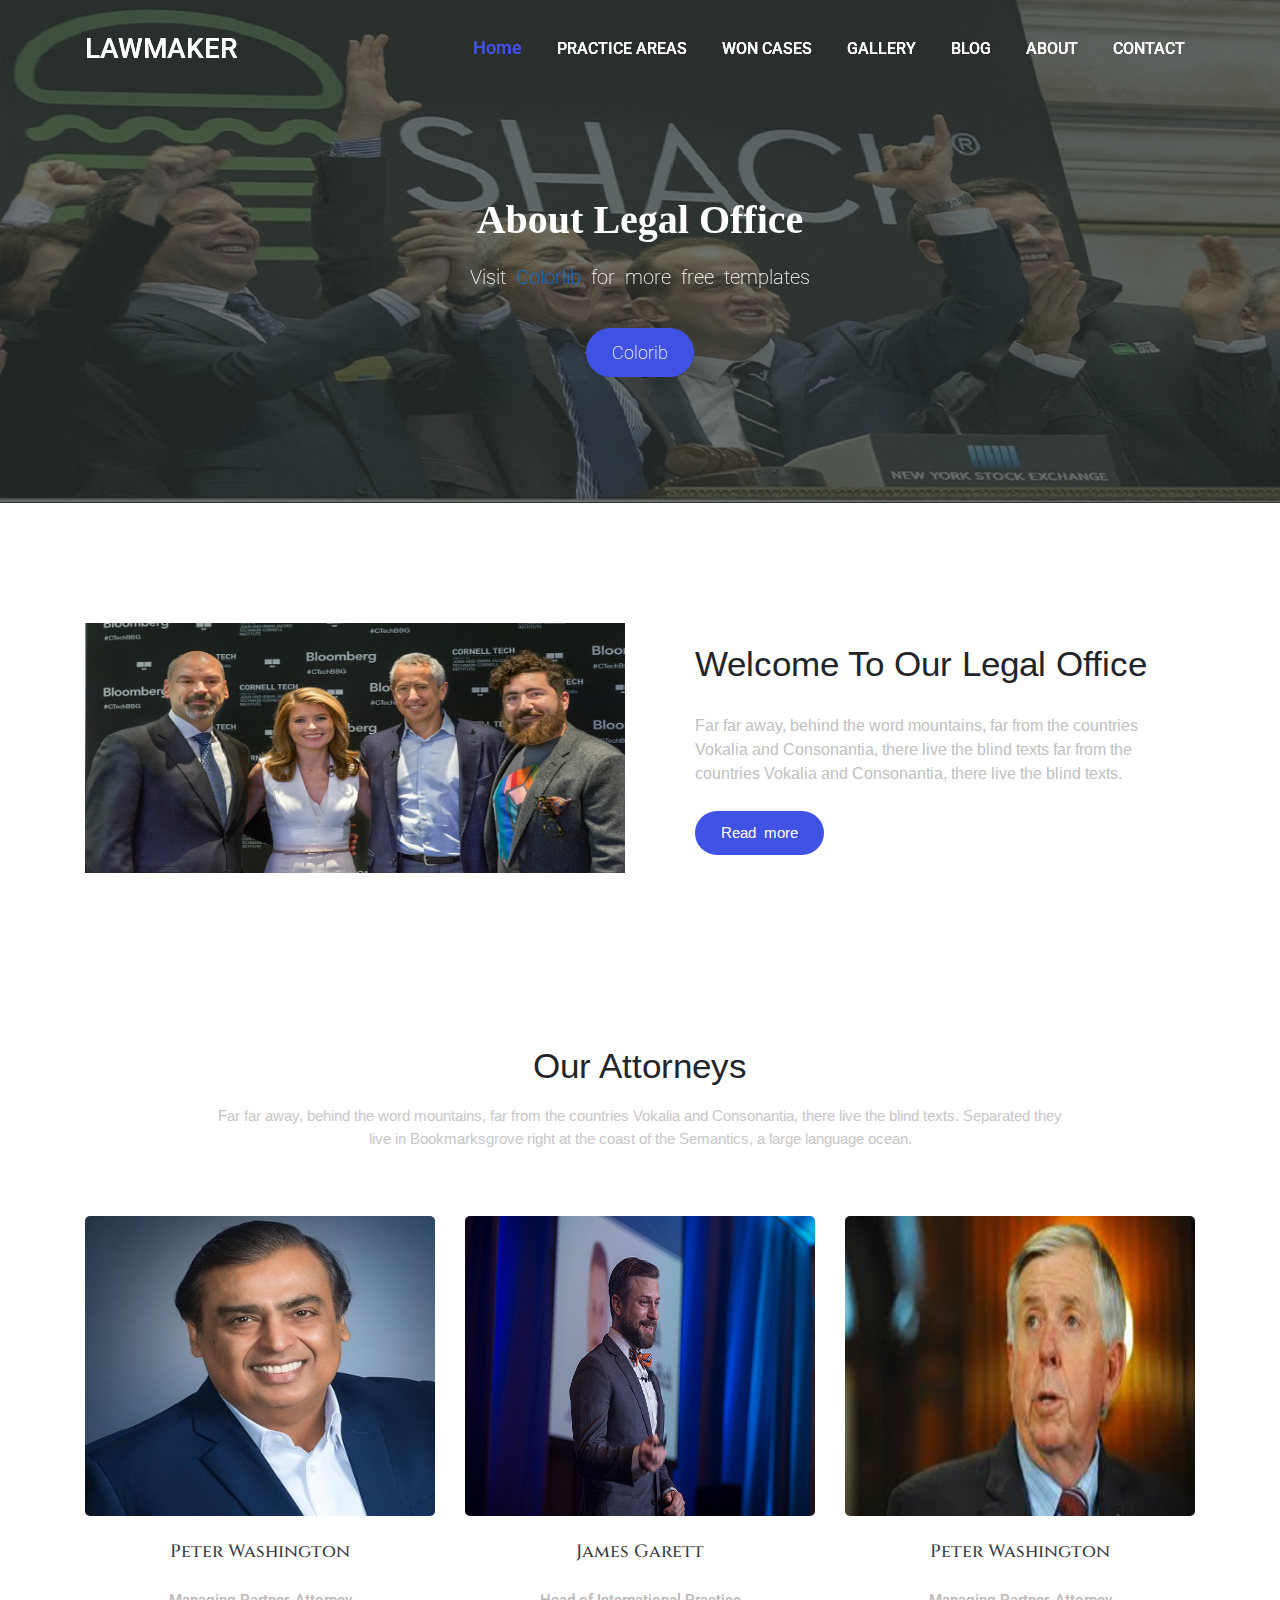
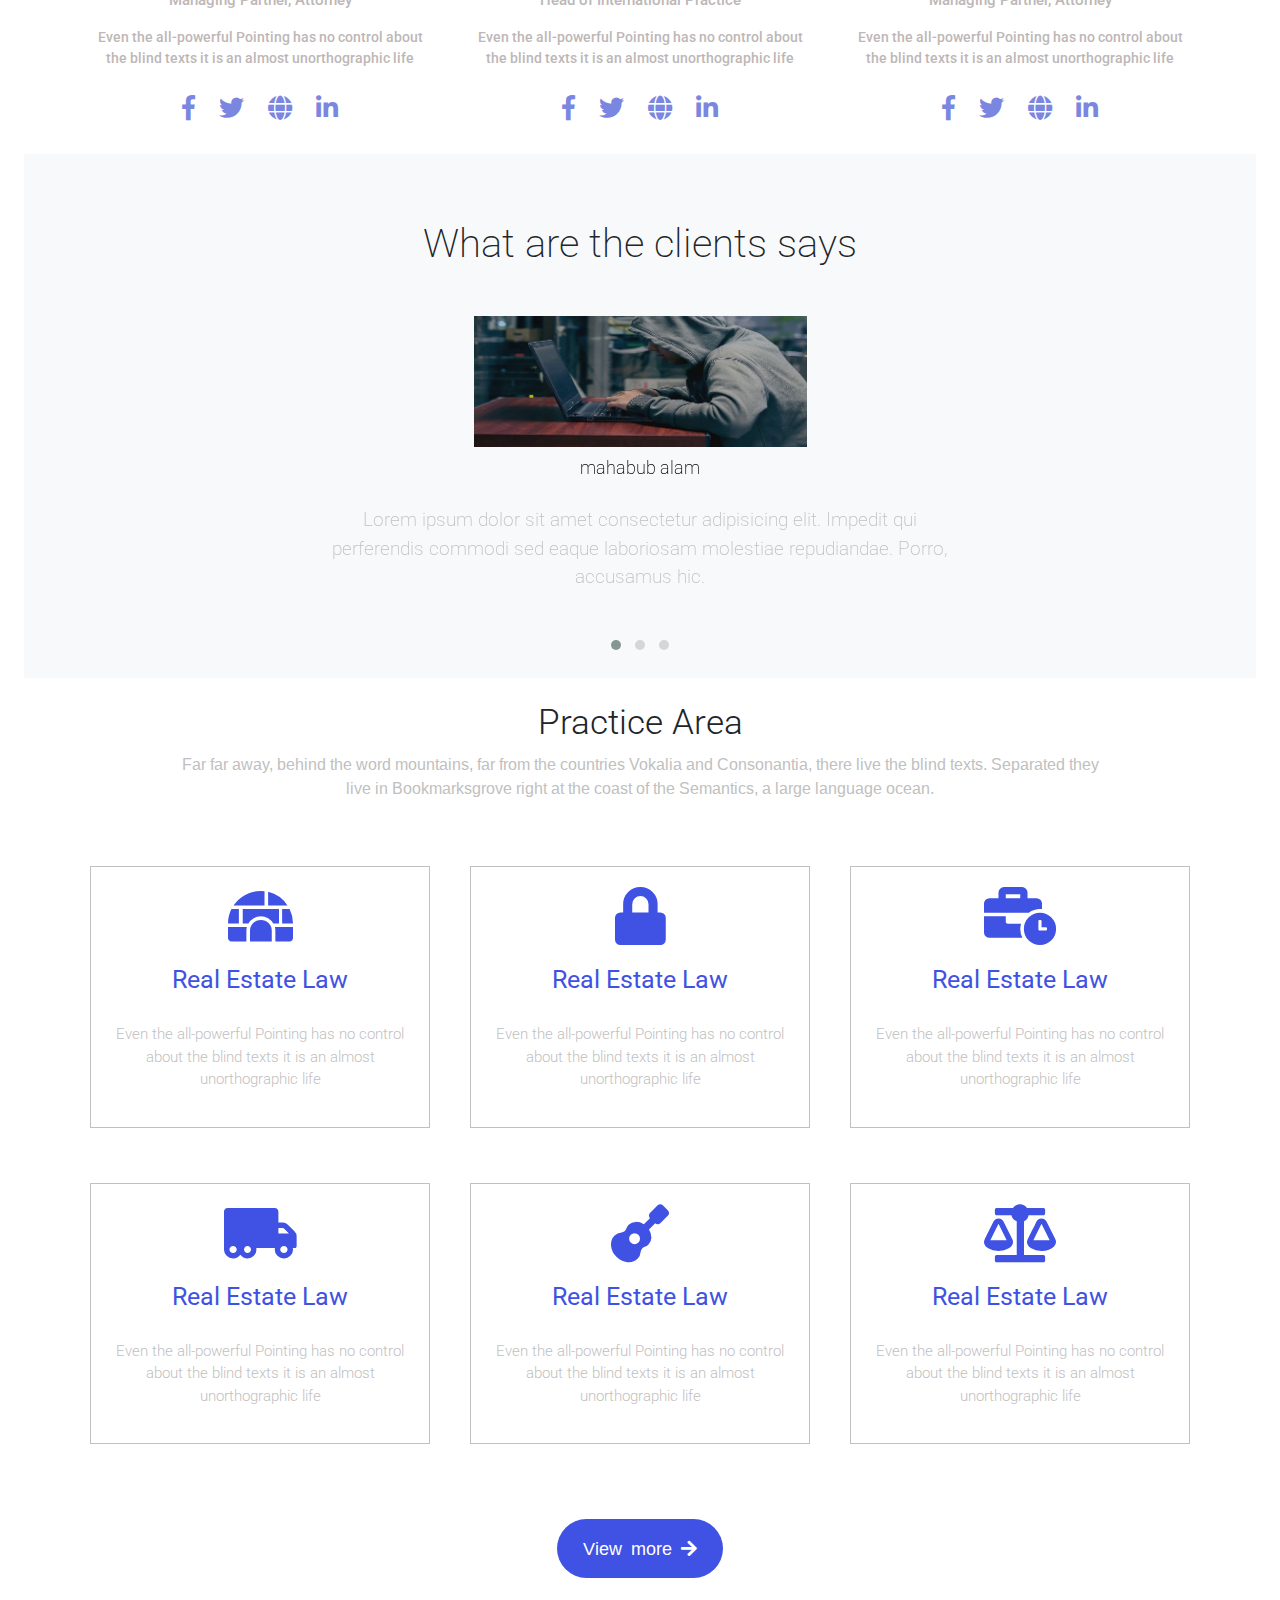
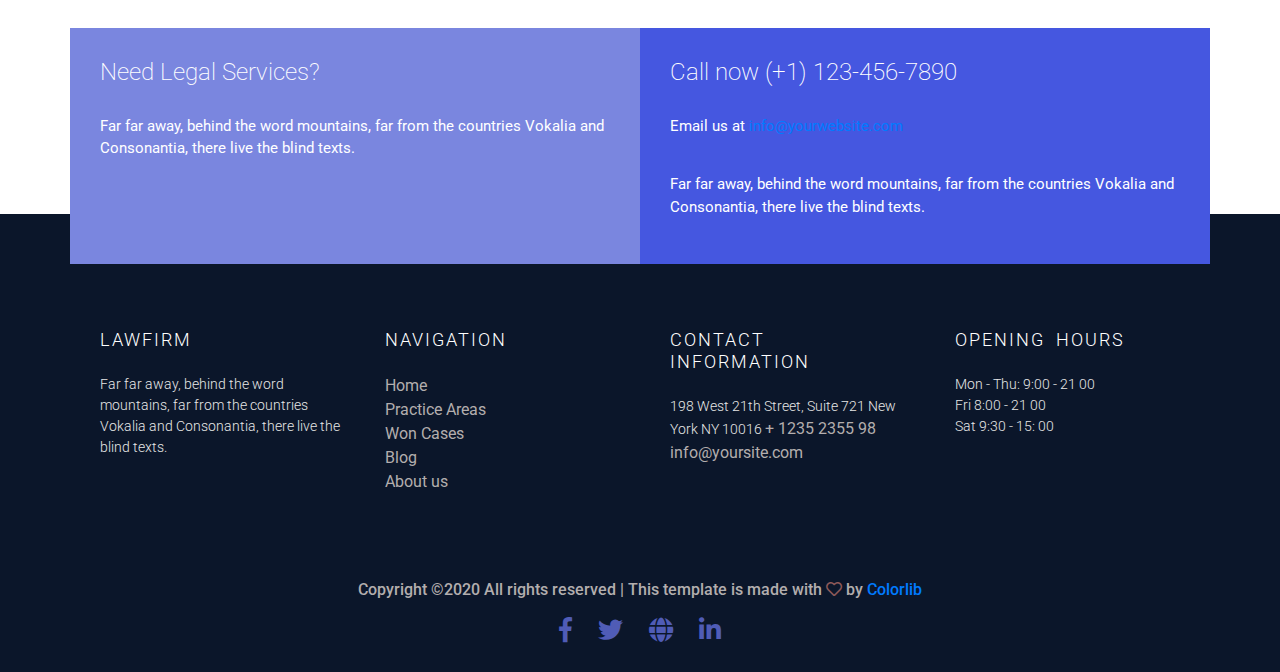
<file: about.html>
<!DOCTYPE html>
<html lang="en">
<head>
    <meta charset="UTF-8">
    <meta name="viewport" content="width=device-width, initial-scale=1.0">
   <!--bootstap-->
   <link rel="stylesheet" href="assets/bootstrap/css/bootstrap.min.css">
   <!--fontaswam-->
   <link rel="stylesheet" href="assets/fontaswam/css/all.css">
    <!--slick slider--->
    <link rel="stylesheet" href="assets/slick/slick-theme.css">
    <link rel="stylesheet" href="assets/slick/slick.css">
      <!--owl slider--->
    <link rel="stylesheet" href="assets/owlcarousel/owl.carousel.min.css">
    <link rel="stylesheet" href="assets/owlcarousel/owl.theme.default.css">
   <!--style.css-->
   <link rel="stylesheet" href="assets/wow/animate.css">
   <link rel="stylesheet" href="style.css">
    <title>Document</title>
</head>
<body>
    <!--slider area-->
    
        <section id="salider">
            <div class="our-slider">
          <div id="carouselExampleIndicators" class="carousel slide" data-ride="carousel">
      <div class="carousel-inner">
         
        <div class="carousel-item active">
          <img class="d-block w-100" src="assets/img/cn7.jpg" alt="First slide">
          <div class="carousel-caption d-none d-md-block wow bounceInUp" data-wow-duration="5s">
            <h5>About Legal Office</h5>
            <p>Visit <a href="http://">Colorlib </a> for more free templates</p>
            <button class="btn  btn-lg slbtn">Colorib</button>
          </div>
        </div>
       
          </div>
    
          </div>
            </div>
          </section>

  <!--navbar start-->
  
  <nav id="navbar" class="navbar navbar-expand-lg navbar-light ftco-navbar">
    <div class="container">
    <a class="navbar-brand text-white" href="#">LAWMAKER</a>
    <button class="navbar-toggler" type="button" data-toggle="collapse" data-target="#navbarNavDropdown" aria-controls="navbarNavDropdown" aria-expanded="false" aria-label="Toggle navigation">
      <span class="navbar-toggler-icon"></span>
    </button>
    <div class="collapse navbar-collapse" id="navbarNavDropdown">
      <ul class="navbar-nav ml-auto">
        <li class="nav-item active">
          <a class="nav-link " href="index.html">Home <span class="sr-only">(current)</span></a>
        </li>
        <li class="nav-item">
          <a class="nav-link" href="#"> PRACTICE AREAS</a>
        </li>
        <li class="nav-item">
          <a class="nav-link" href="counselor.html">WON CASES</a>
        </li>
        <li class="nav-item">
            <a class="nav-link" href="sarvice.html"> GALLERY</a>
          </li>
          <li class="nav-item">
            <a class="nav-link" href="Pricing.html">BLOG</a>
          </li>
          <li class="nav-item">
            <a class="nav-link" href="#"> ABOUT</a>
          </li>
          <li class="nav-item">
            <a class="nav-link" href="contact.html">CONTACT</a>
          </li>
      </ul>
    </div>
</div>
  </nav>

   <!--navbar end-->
  
  <nav id="navbar" class="navbar navbar-expand-lg navbar-light ftco-navbar">
    <div class="container">
    <a class="navbar-brand text-white" href="#">LAWMAKER</a>
    <button class="navbar-toggler" type="button" data-toggle="collapse" data-target="#navbarNavDropdown" aria-controls="navbarNavDropdown" aria-expanded="false" aria-label="Toggle navigation">
      <span class="navbar-toggler-icon"></span>
    </button>
    <div class="collapse navbar-collapse" id="navbarNavDropdown">
      <ul class="navbar-nav ml-auto">
        <li class="nav-item active">
          <a class="nav-link " href="index.html">Home <span class="sr-only">(current)</span></a>
        </li>
        <li class="nav-item">
          <a class="nav-link" href="about.html"> PRACTICE AREAS</a>
        </li>
        <li class="nav-item">
          <a class="nav-link" href="counselor.html">WON CASES</a>
        </li>
        <li class="nav-item">
            <a class="nav-link" href="sarvice.html"> GALLERY</a>
          </li>
          <li class="nav-item">
            <a class="nav-link" href="Pricing.html">BLOG</a>
          </li>
          <li class="nav-item">
            <a class="nav-link" href="#"> ABOUT</a>
          </li>
          <li class="nav-item">
            <a class="nav-link" href="contact.html">CONTACT</a>
          </li>
      </ul>
    </div>
</div>
  </nav>

   <!--navbar end-->
   <!--sidebar start-->
   <section>
       <div class="saidbar-area">
           <div class="container">
               <div class="row">
                   <div class="col-md-6">
                       <img src="assets/img/cn6.jpg" alt="">
                   </div>
                   <div class="col-md-6">
                       <div class="caption">
                           <h4>Welcome To Our Legal Office</h4>
                           <p>Far far away, behind the word mountains, far from the countries Vokalia and Consonantia, there live the blind texts far from the countries Vokalia and Consonantia, there live the blind texts.</p>
                           <button class="btn  btn-lg slbtn">Read more</button>
                        </div>
                   </div>
               </div>
           </div>
       </div>
<!--attorneys area start-->
       <div class="Our-attorneys">
           <div class="container">
        <div class="caption">
            <h4>Our Attorneys</h4>
            <p>Far far away, behind the word mountains, far from the countries Vokalia and Consonantia, there live the blind texts. Separated they live in Bookmarksgrove right at the coast of the Semantics, a large language ocean.</p>
        </div>
        <div class="row">
            <div class="col-md-4">
                <div class="card-area">
                 <img src="assets/img/cn3.jpg" class="img-fluid" alt="">
                 <h4>Peter Washington </h4>
                 <h6> Managing Partner, Attorney</h6>
                    <p>Even the all-powerful Pointing has no control about the blind texts it is an almost unorthographic life</p>
                  <div class="icon">
                    <i class="fab fa-facebook-f"></i>
                    <i class="fab fa-twitter"></i>
                    <i class="fas fa-globe"></i>
                    <i class="fab fa-linkedin-in"></i>
                  </div>
                </div>
            </div>
            <div class="col-md-4">
             <div class="card-area">
                <img src="assets/img/cn5.jpg" class="img-fluid" alt="">
                <h4>James Garett</h4>
               <h6>Head of International Practice</h6>
                 <p>Even the all-powerful Pointing has no control about the blind texts it is an almost unorthographic life</p>
                 <div class="icon">
                    <i class="fab fa-facebook-f"></i>
                    <i class="fab fa-twitter"></i>
                    <i class="fas fa-globe"></i>
                    <i class="fab fa-linkedin-in"></i>
                  </div>
                </div>
            </div>
            <div class="col-md-4">
             <div class="card-area">
                 <img src="assets/img/images.jpg" class="img-fluid" alt="">
                 <h4>Peter Washington</h4>
               <h6>Managing Partner, Attorney</h6>
                 <p>Even the all-powerful Pointing has no control about the blind texts it is an almost unorthographic life</p>
                 <div class="icon">
                    <i class="fab fa-facebook-f"></i>
                    <i class="fab fa-twitter"></i>
                    <i class="fas fa-globe"></i>
                    <i class="fab fa-linkedin-in"></i>
                  </div>
             </div>
            </div>
            </div>
            </div>
        </div>
 <!--attorneys area end-->
 <!--cliends area start-->
 <div class="cliends-area bg-light m-4 p-3">
    <div class="container">
     <h4>What are the clients says</h4>
     <div class="owl-carousel owl-theme owl-loaded">
         <div class="owl-stage-outer">
             <div class="owl-stage">
                 <div class="owl-item">
                     <div class="caption">
                     <center><img src="assets/img/sl5.jpg" alt=""></center>
                     <h6>mahabub alam</h6>
                     <p>Lorem ipsum dolor sit amet consectetur adipisicing elit. Impedit qui perferendis commodi sed eaque
                     laboriosam molestiae repudiandae. Porro, accusamus hic.</p>
                 </div>
                 </div>
                 <div class="owl-item">
                     <div class="caption">
                         <center><img src="assets/img/sl3.jpg" alt=""></center>
                         <h6>mahabub alam</h6>
                         <p>Lorem ipsum dolor sit amet consectetur adipisicing elit. Impedit qui perferendis commodi sed eaque
                         laboriosam molestiae repudiandae. Porro, accusamus hic.</p>
                     </div>
                 </div>
                 <div class="owl-item">
                     <div class="caption">
                         <center><img src="assets/img/sl4.jpg" alt=""></center>
                         <h6>mahabub alam</h6>
                         <p>Lorem ipsum dolor sit amet consectetur adipisicing elit. Impedit qui perferendis commodi sed eaque
                         laboriosam molestiae repudiandae. Porro, accusamus hic.</p>
                     </div>
                 </div>
             </div>
         </div>
        
     </div>
    </div>
</div>
<!--cliends area end-->
<div class="container">
    <div class="saidbar-card">
        <div class="caption">
            <h4>Practice Area</h4>
            <p>Far far away, behind the word mountains, far from the countries Vokalia and Consonantia, there live the blind texts. Separated they live in Bookmarksgrove right at the coast of the Semantics, a large language ocean.</p>
        </div>
        <div class="row">
            <div class="col-md-4">
                <div class="card-area">
                 <i class="fas fa-igloo"></i>
                    <h4>Real Estate Law</h4>
                    <p>Even the all-powerful Pointing has no control about the blind texts it is an almost unorthographic life</p>
                </div>
            </div>
            <div class="col-md-4">
             <div class="card-area">
                 <i class="fas fa-lock"></i>
                 <h4>Real Estate Law</h4>
                 <p>Even the all-powerful Pointing has no control about the blind texts it is an almost unorthographic life</p>
             </div>
            </div>
            <div class="col-md-4">
             <div class="card-area">
                 <i class="fas fa-business-time"></i>
                 <h4>Real Estate Law</h4>
                 <p>Even the all-powerful Pointing has no control about the blind texts it is an almost unorthographic life</p>
             </div>
            </div>
            <div class="col-md-4">
                <div class="card-area">
                    <i class="fas fa-truck-moving"></i>
                    <h4>Real Estate Law</h4>
                    <p>Even the all-powerful Pointing has no control about the blind texts it is an almost unorthographic life</p>
                </div>
            </div>
            <div class="col-md-4">
             <div class="card-area">
                <i class="fas fa-guitar"></i>
                 <h4>Real Estate Law</h4>
                 <p>Even the all-powerful Pointing has no control about the blind texts it is an almost unorthographic life</p>
             </div>
            </div>
            <div class="col-md-4">
             <div class="card-area">
                <i class="fas fa-balance-scale"></i>
                 <h4>Real Estate Law</h4>
                 <p>Even the all-powerful Pointing has no control about the blind texts it is an almost unorthographic life</p>
             </div>
            </div>
        </div>
        <center> <button class="btn  btn-lg slbtn">View more <i class="fas fa-arrow-right"></i></button></center>
    </div>
</div>
 <!--Services area start-->
 <section>
    <div class="services-area">
        <div class="container">
            <div class="row">
                <div class="sr col-md-6">
                    <div class="caption">
                     <h6>  Need Legal Services?</h6>
                     <p> Far far away, behind the word mountains, far from the countries Vokalia and Consonantia, there live the blind texts.</p>
                    </div>
                </div>
                <div class="srn col-md-6">
                     <div class="caption">
                  <h6> Call now (+1) 123-456-7890</h6>
                   <p>Email us at <a href="http://">info@yourwebsite.com</a></p>
                  <p> Far far away, behind the word mountains, far from the countries Vokalia and Consonantia, there live the blind texts.</p>
                 </div></div>
            </div>
        </div>
    </div>
</section>
<!--Services area end-->
   <!--footer area start -->
 <section>
    <footer>
      <div class="container">
     <div class="row">
       <div class="col-md-3">
         <h3>LAWFIRM</h3>
         <p>Far far away, behind the word mountains, far from the countries Vokalia and Consonantia, there live the blind texts.
           </p>
      </div>
       <div class="col-md-3">
         <h3>NAVIGATION</h3>
         <p>
          <a href=""> Home</a><br>
          <a href="">Practice Areas</a><br>
          <a href="">Won Cases</a><br>
          <a href="">Blog</a><br>
          <a href="">About us</a><br>
       </p>
       </div>
       
       <div class="col-md-3">
         <h3> CONTACT INFORMATION</h3>
         <p>
            198 West 21th Street,
            Suite 721 New York NY 10016
           <a href="http://">+ 1235 2355 98</a> 
           <a href="http://">info@yoursite.com</a> 
         </p>
       </div>
       <div class="col-md-3">
         <h3> OPENING HOURS</h3>
         <p>
            Mon - Thu: 9:00 - 21 00<br>
            Fri 8:00 - 21 00<br>
            Sat 9:30 - 15: 00
          </p>
       </div>
     </div>
   </div>
   <div class="footer-bottom">
       <h6>Copyright ©2020 All rights reserved | This template is made with <i class="far fa-heart"></i> by <a href="http://">Colorlib</a> </h6>
       <div class="icon">
        <i class="fab fa-facebook-f"></i>
        <i class="fab fa-twitter"></i>
        <i class="fas fa-globe"></i>
        <i class="fab fa-linkedin-in"></i>
       </div>
    </div>
    </footer>
  </section>
   <!--footer area end -->
  
   <script src="assets/bootstrap/js/popper.min.js"></script>
   <script src="assets/jquery.min.js"></script>
   <script src="assets/bootstrap/js/bootstrap.min.js"></script>
   <script src="assets/slick/slick.min.js"></script>
   <script src="assets/counterup/jquery.counterup.min.js"></script>
   <script src="assets/counterup/jquery.waypoints.js"></script> 
   <script src="assets/owlcarousel/owl.carousel.min.js"></script>
   <script src="assets/wow/wow.min.js"></script>
    <script src="assets/typejs/typed.min.js"></script>
   <script src="assets/bootstrap/js/main.js"></script>  
   
  </body>
  </html>
</file>
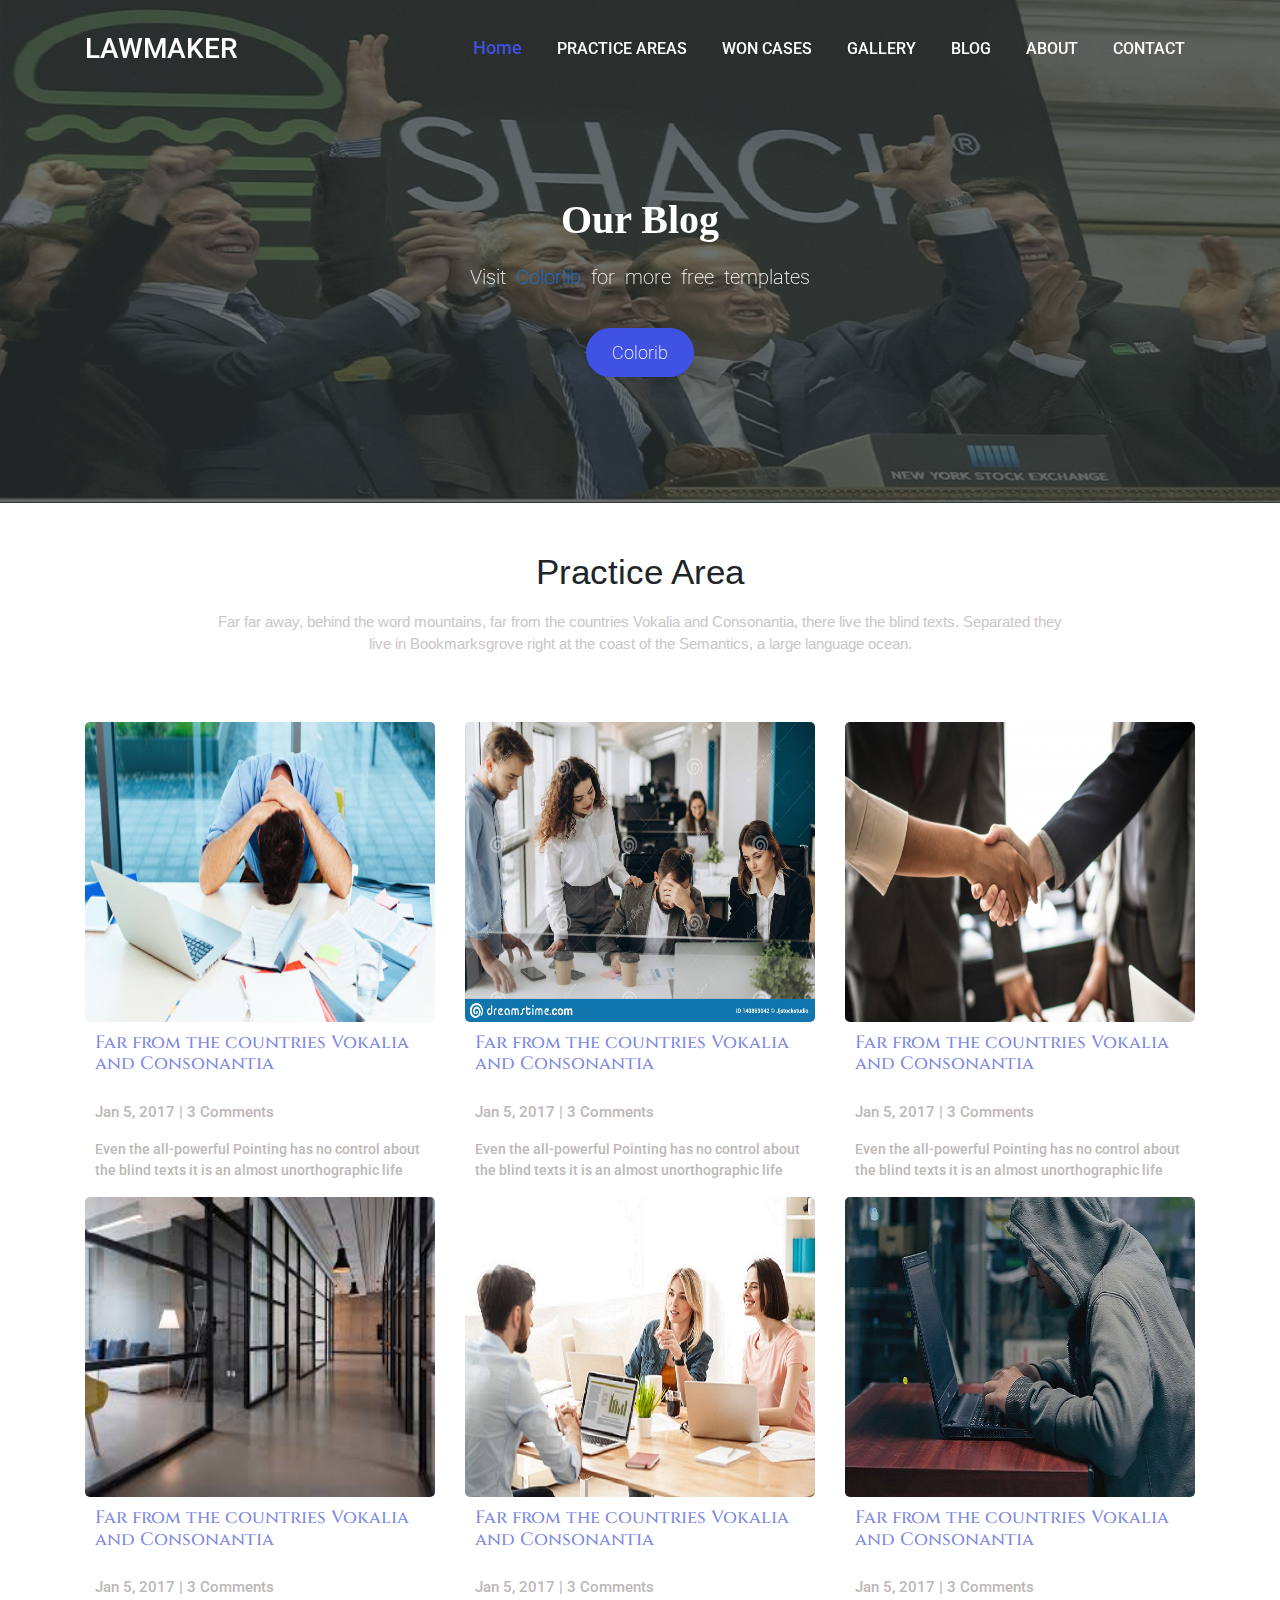
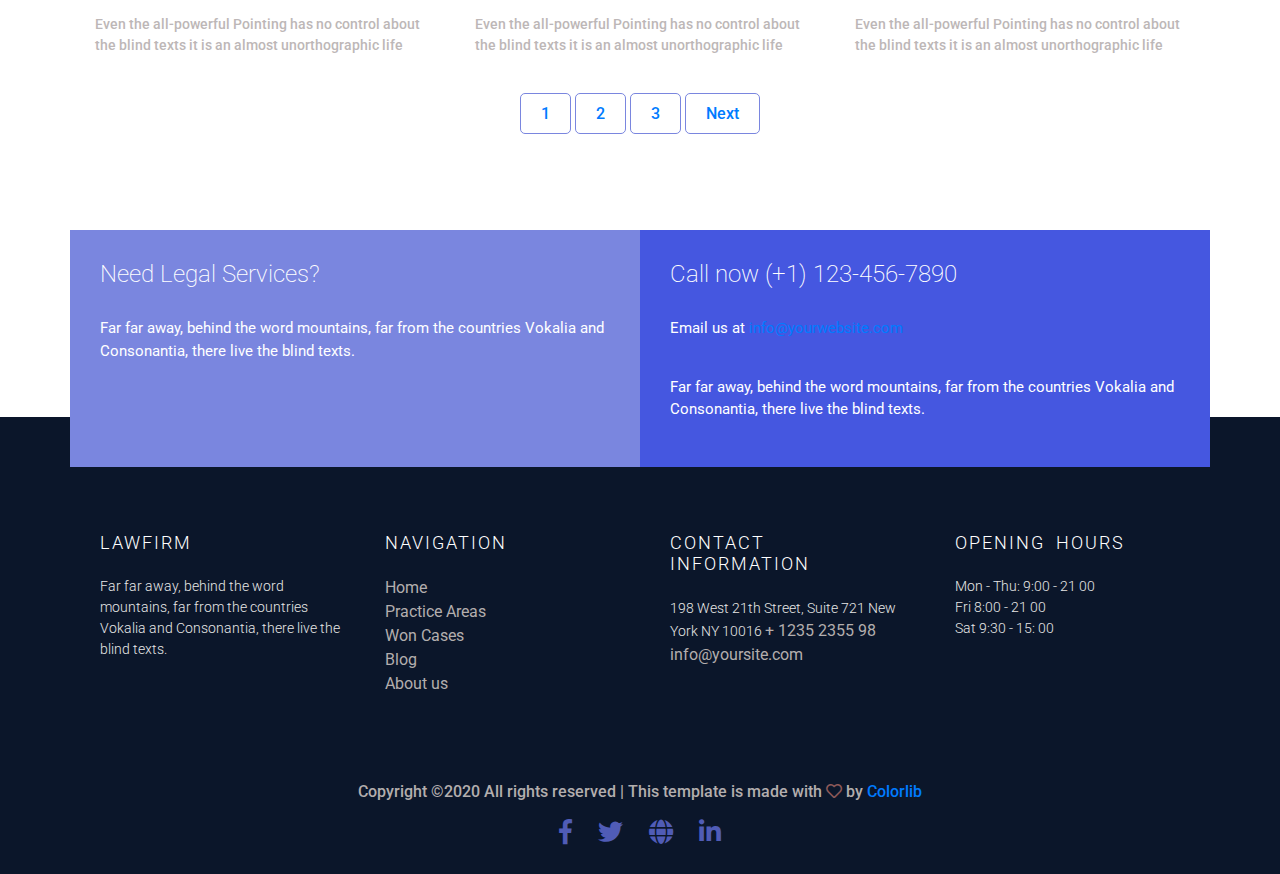
<file: blog.html>
<!DOCTYPE html>
<html lang="en">
<head>
    <meta charset="UTF-8">
    <meta name="viewport" content="width=device-width, initial-scale=1.0">
   <!--bootstap-->
   <link rel="stylesheet" href="assets/bootstrap/css/bootstrap.min.css">
   <!--fontaswam-->
   <link rel="stylesheet" href="assets/fontaswam/css/all.css">
    <!--slick slider--->
    <link rel="stylesheet" href="assets/slick/slick-theme.css">
    <link rel="stylesheet" href="assets/slick/slick.css">
      <!--owl slider--->
    <link rel="stylesheet" href="assets/owlcarousel/owl.carousel.min.css">
    <link rel="stylesheet" href="assets/owlcarousel/owl.theme.default.css">
   <!--style.css-->
   <link rel="stylesheet" href="assets/wow/animate.css">
   <link rel="stylesheet" href="style.css">
    <title>Document</title>
</head>
<body>
    <!--slider area-->
    
        <section id="salider">
            <div class="our-slider">
          <div id="carouselExampleIndicators" class="carousel slide" data-ride="carousel">
      <div class="carousel-inner">
         
        <div class="carousel-item active">
          <img class="d-block w-100" src="assets/img/cn7.jpg" alt="First slide">
          <div class="carousel-caption d-none d-md-block wow bounceInUp" data-wow-duration="5s">
            <h5>Our Blog</h5>
            <p>Visit <a href="http://">Colorlib </a> for more free templates</p>
            <button class="btn  btn-lg slbtn">Colorib</button>
          </div>
        </div>
       
          </div>
    
          </div>
            </div>
          </section>

  <!--navbar start-->
  
  <nav id="navbar" class="navbar navbar-expand-lg navbar-light ftco-navbar">
    <div class="container">
    <a class="navbar-brand text-white" href="#">LAWMAKER</a>
    <button class="navbar-toggler" type="button" data-toggle="collapse" data-target="#navbarNavDropdown" aria-controls="navbarNavDropdown" aria-expanded="false" aria-label="Toggle navigation">
      <span class="navbar-toggler-icon"></span>
    </button>
    <div class="collapse navbar-collapse" id="navbarNavDropdown">
      <ul class="navbar-nav ml-auto">
        <li class="nav-item active">
          <a class="nav-link " href="index.html">Home <span class="sr-only">(current)</span></a>
        </li>
        <li class="nav-item">
          <a class="nav-link" href="PRACTICEAREAS.html"> PRACTICE AREAS</a>
        </li>
        <li class="nav-item">
          <a class="nav-link" href="WONCASES.html">WON CASES</a>
        </li>
        <li class="nav-item">
            <a class="nav-link" href="GALLERY.html"> GALLERY</a>
          </li>
          <li class="nav-item">
            <a class="nav-link" href="#">BLOG</a>
          </li>
          <li class="nav-item">
            <a class="nav-link" href="about.html"> ABOUT</a>
          </li>
          <li class="nav-item">
            <a class="nav-link" href="contact.html">CONTACT</a>
          </li>
      </ul>
    </div>
</div>
  </nav>

   <!--navbar end-->
 <!--Recent area start-->
 <div class="recent-area p-4 m-4">
    <div class="container">
        <div class="recent-card">
            <div class="caption">
                <h4>Practice Area</h4>
                <p>Far far away, behind the word mountains, far from the countries Vokalia and Consonantia, there live the blind texts. Separated they live in Bookmarksgrove right at the coast of the Semantics, a large language ocean.</p>
            </div>
            <div class="row">
                <div class="col-md-4">
                    <div class="card-area">
                     <img src="assets/img/sl3.jpg" class="img-fluid" alt="">
                        <h4>Far from the countries Vokalia and Consonantia</h4>
                        <h6>Jan 5, 2017 | 3 Comments</h6>
                        <p>Even the all-powerful Pointing has no control about the blind texts it is an almost unorthographic life</p>
                    </div>
                </div>
                <div class="col-md-4">
                 <div class="card-area">
                    <img src="assets/img/sl6.jpg" class="img-fluid" alt="">
                     <h4>Far from the countries Vokalia and Consonantia</h4>
                     <h6>Jan 5, 2017 | 3 Comments</h6>
                     <p>Even the all-powerful Pointing has no control about the blind texts it is an almost unorthographic life</p>
                 </div>
                </div>
                <div class="col-md-4">
                 <div class="card-area">
                     <img src="assets/img/cliend.jpg" class="img-fluid" alt="">
                     <h4>Far from the countries Vokalia and Consonantia</h4>
                     <h6>Jan 5, 2017 | 3 Comments</h6>
                     <p>Even the all-powerful Pointing has no control about the blind texts it is an almost unorthographic life</p>
                 </div>
                </div>
                <div class="col-md-4">
                    <div class="card-area">
                        <img src="assets/img/ab.jpg" class="img-fluid" alt="">
                        <h4>Far from the countries Vokalia and Consonantia</h4>
                        <h6>Jan 5, 2017 | 3 Comments</h6>
                        <p>Even the all-powerful Pointing has no control about the blind texts it is an almost unorthographic life</p>
                    </div>
                   </div>
                   <div class="col-md-4">
                    <div class="card-area">
                        <img src="assets/img/business_meeting_-1024x681.jpg" class="img-fluid" alt="">
                        <h4>Far from the countries Vokalia and Consonantia</h4>
                        <h6>Jan 5, 2017 | 3 Comments</h6>
                        <p>Even the all-powerful Pointing has no control about the blind texts it is an almost unorthographic life</p>
                    </div>
                   </div>
                   <div class="col-md-4">
                    <div class="card-area">
                        <img src="assets/img/sl5.jpg" class="img-fluid" alt="">
                        <h4>Far from the countries Vokalia and Consonantia</h4>
                        <h6>Jan 5, 2017 | 3 Comments</h6>
                        <p>Even the all-powerful Pointing has no control about the blind texts it is an almost unorthographic life</p>
                    </div>
                   </div>

                </div>
                <div class="icon">
           
                    <span><a href="http://">1</a></span>
                    <span><a href="http://">2</a></span>
                    <span><a href="http://">3</a></span>
                    <span><a href="http://">Next</a></span>
                </div>
                </div>
                </div>
                </div>
    <!--Recent area end-->
    <!--Services area start-->
<section>
    <div class="services-area">
        <div class="container">
            <div class="row">
                <div class="sr col-md-6">
                    <div class="caption">
                     <h6>  Need Legal Services?</h6>
                     <p> Far far away, behind the word mountains, far from the countries Vokalia and Consonantia, there live the blind texts.</p>
                    </div>
                </div>
                <div class="srn col-md-6">
                     <div class="caption">
                  <h6> Call now (+1) 123-456-7890</h6>
                   <p>Email us at <a href="http://">info@yourwebsite.com</a></p>
                  <p> Far far away, behind the word mountains, far from the countries Vokalia and Consonantia, there live the blind texts.</p>
                 </div></div>
            </div>
        </div>
    </div>
</section>
<!--Services area end-->
   <!--footer area start -->
 <section>
    <footer>
      <div class="container">
     <div class="row">
       <div class="col-md-3">
         <h3>LAWFIRM</h3>
         <p>Far far away, behind the word mountains, far from the countries Vokalia and Consonantia, there live the blind texts.
           </p>
      </div>
       <div class="col-md-3">
         <h3>NAVIGATION</h3>
         <p>
          <a href=""> Home</a><br>
          <a href="">Practice Areas</a><br>
          <a href="">Won Cases</a><br>
          <a href="">Blog</a><br>
          <a href="">About us</a><br>
       </p>
       </div>
       
       <div class="col-md-3">
         <h3> CONTACT INFORMATION</h3>
         <p>
            198 West 21th Street,
            Suite 721 New York NY 10016
           <a href="http://">+ 1235 2355 98</a> 
           <a href="http://">info@yoursite.com</a> 
         </p>
       </div>
       <div class="col-md-3">
         <h3> OPENING HOURS</h3>
         <p>
            Mon - Thu: 9:00 - 21 00<br>
            Fri 8:00 - 21 00<br>
            Sat 9:30 - 15: 00
          </p>
       </div>
     </div>
   </div>
   <div class="footer-bottom">
       <h6>Copyright ©2020 All rights reserved | This template is made with <i class="far fa-heart"></i> by <a href="http://">Colorlib</a> </h6>
       <div class="icon">
        <i class="fab fa-facebook-f"></i>
        <i class="fab fa-twitter"></i>
        <i class="fas fa-globe"></i>
        <i class="fab fa-linkedin-in"></i>
       </div>
    </div>
    </footer>
  </section>
   <!--footer area end -->
  
   <script src="assets/bootstrap/js/popper.min.js"></script>
   <script src="assets/jquery.min.js"></script>
   <script src="assets/bootstrap/js/bootstrap.min.js"></script>
   <script src="assets/slick/slick.min.js"></script>
   <script src="assets/counterup/jquery.counterup.min.js"></script>
   <script src="assets/counterup/jquery.waypoints.js"></script> 
   <script src="assets/owlcarousel/owl.carousel.min.js"></script>
   <script src="assets/wow/wow.min.js"></script>
    <script src="assets/typejs/typed.min.js"></script>
   <script src="assets/bootstrap/js/main.js"></script>  
   
  </body>
  </html>
</file>
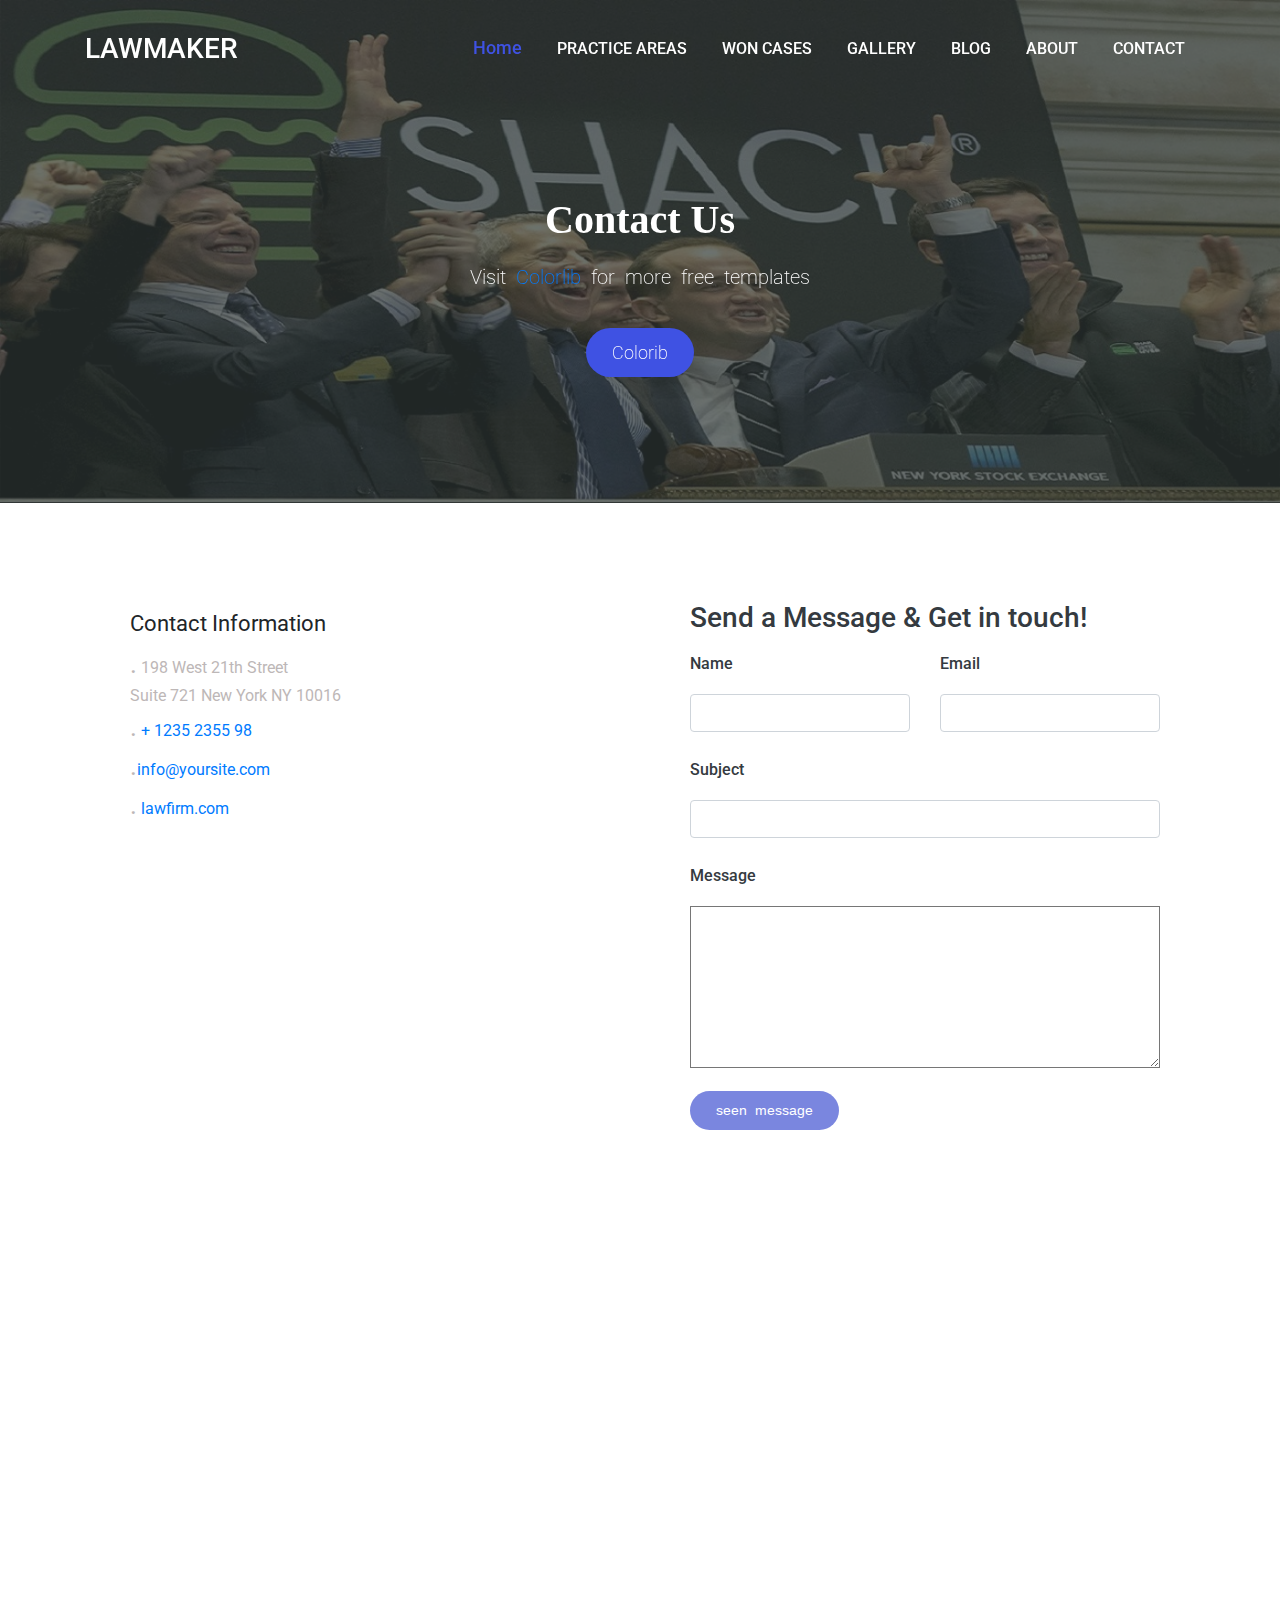
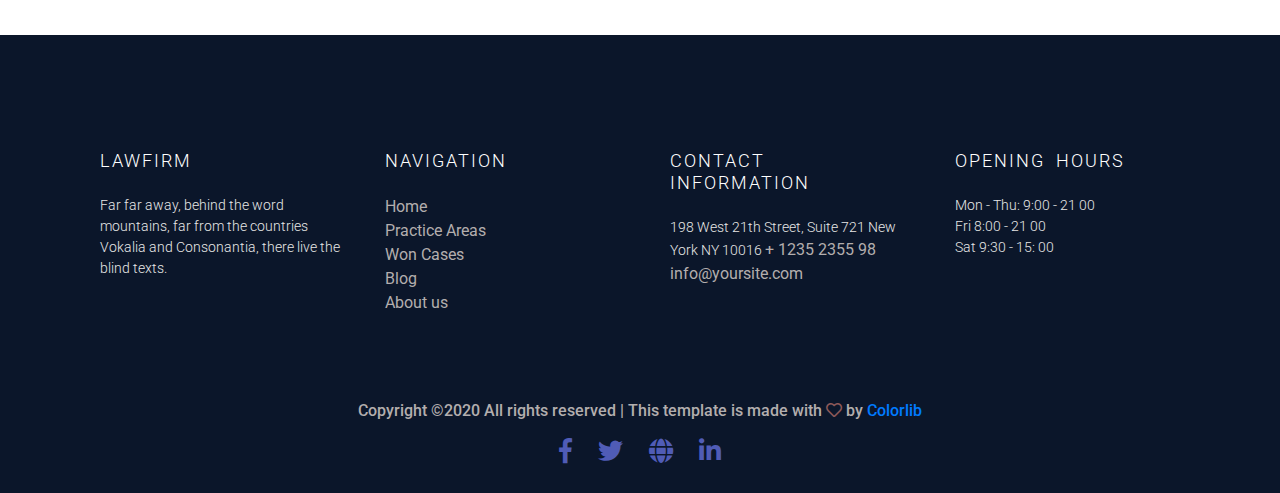
<file: contact.html>
<!DOCTYPE html>
<html lang="en">
<head>
    <meta charset="UTF-8">
    <meta name="viewport" content="width=device-width, initial-scale=1.0">
   <!--bootstap-->
   <link rel="stylesheet" href="assets/bootstrap/css/bootstrap.min.css">
   <!--fontaswam-->
   <link rel="stylesheet" href="assets/fontaswam/css/all.css">
    <!--slick slider--->
    <link rel="stylesheet" href="assets/slick/slick-theme.css">
    <link rel="stylesheet" href="assets/slick/slick.css">
      <!--owl slider--->
    <link rel="stylesheet" href="assets/owlcarousel/owl.carousel.min.css">
    <link rel="stylesheet" href="assets/owlcarousel/owl.theme.default.css">
   <!--style.css-->
   <link rel="stylesheet" href="assets/wow/animate.css">
   <link rel="stylesheet" href="style.css">
    <title>Document</title>
</head>
<body>
    <!--slider area-->
    
        <section id="salider">
            <div class="our-slider">
          <div id="carouselExampleIndicators" class="carousel slide" data-ride="carousel">
      <div class="carousel-inner">
         
        <div class="carousel-item active">
          <img class="d-block w-100" src="assets/img/cn7.jpg" alt="First slide">
          <div class="carousel-caption d-none d-md-block wow bounceInUp" data-wow-duration="5s">
            <h5>Contact Us</h5>
            <p>Visit <a href="http://">Colorlib </a> for more free templates</p>
            <button class="btn  btn-lg slbtn">Colorib</button>
          </div>
        </div>
       
          </div>
    
          </div>
            </div>
          </section>

  <!--navbar start-->
  
  <nav id="navbar" class="navbar navbar-expand-lg navbar-light ftco-navbar">
    <div class="container">
    <a class="navbar-brand text-white" href="#">LAWMAKER</a>
    <button class="navbar-toggler" type="button" data-toggle="collapse" data-target="#navbarNavDropdown" aria-controls="navbarNavDropdown" aria-expanded="false" aria-label="Toggle navigation">
      <span class="navbar-toggler-icon"></span>
    </button>
    <div class="collapse navbar-collapse" id="navbarNavDropdown">
      <ul class="navbar-nav ml-auto">
        <li class="nav-item active">
          <a class="nav-link " href="index.html">Home <span class="sr-only">(current)</span></a>
        </li>
        <li class="nav-item">
          <a class="nav-link" href="PRACTICEAREAS.html"> PRACTICE AREAS</a>
        </li>
        <li class="nav-item">
          <a class="nav-link" href="WONCASES.html">WON CASES</a>
        </li>
        <li class="nav-item">
            <a class="nav-link" href="GALLERY.html"> GALLERY</a>
          </li>
          <li class="nav-item">
            <a class="nav-link" href="blog.html">BLOG</a>
          </li>
          <li class="nav-item">
            <a class="nav-link" href="about.html"> ABOUT</a>
          </li>
          <li class="nav-item">
            <a class="nav-link" href="#">CONTACT</a>
          </li>
      </ul>
    </div>
</div>
  </nav>

   <!--navbar end-->
   <div class="advice-area p-4 m-4">
       <div class="container">
    <div class="row">
        <div class="col-md-6 p-0 m-0">
            <div class="caption-area">
           <h5>Contact Information</h5> 
           <p>
            <span>.</span> 198 West 21th Street<br>
            Suite 721 New York NY 10016<br>
            <span>.</span> <a href="http://">+ 1235 2355 98<br></a> 
            <span>.</span><a href="http://">info@yoursite.com<br></a> 
            <span>.</span> <a href="http://">lawfirm.com<br></a> 
           </p>
        </div>
        </div>
        <div class="col-md-6 p-0 m-0">
             <div class="contact-caption bg-white text-dark">
               <h3>Send a Message & Get in touch!</h3>
           
            <form action="">
              <div class="row">
              <div class="col-md-6 form-group">
              <label for="">Name</label>
              <input type="text" class="form-control bg-white">
             </div>
             <div class="col-md-6 form-group">
               <label for="">Email</label>
               <input type="text" class="form-control bg-white">
              </div>
              <div class="col-md-12 form-group">
                 <label for="">Subject</label>
                 <input type="text" class="form-control bg-white">
                </div>
              <div class=" col-md-12 form-group">
               <label for="">Message</label>
               <textarea name="" id="" cols="75" rows="5" class="bg-white"> Message</textarea>
              </div>
              <div class="col-md-6">
              <button type="button" class="btn btn-lg">seen message</button>
             </div>
             </div>
            </form>
         </div>
        </div>
    </div>
    </div>
</div>
   <div class="col-md-12 m-0 p-0">
    <iframe  style="width:100%;" src="https://www.google.com/maps/embed?pb=!1m18!1m12!1m3!1d7169.560017405182!2d88.44164439999997!3d26.040753100000007!2m3!1f0!2f0!3f0!3m2!1i1024!2i768!4f13.1!3m3!1m2!1s0x39e4c35d5827f355%3A0x387789b45fbf75f1!2sThakurgaon+District!5e0!3m2!1sen!2sbd!4v1564237878937!5m2!1sen!2sbd" width="100%" height="450" frameborder="0" style="border:0" allowfullscreen>
    </iframe>
</div>
   <!--footer area start -->
 <section>
    <footer>
      <div class="container">
     <div class="row">
       <div class="col-md-3">
         <h3>LAWFIRM</h3>
         <p>Far far away, behind the word mountains, far from the countries Vokalia and Consonantia, there live the blind texts.
           </p>
      </div>
       <div class="col-md-3">
         <h3>NAVIGATION</h3>
         <p>
          <a href=""> Home</a><br>
          <a href="">Practice Areas</a><br>
          <a href="">Won Cases</a><br>
          <a href="">Blog</a><br>
          <a href="">About us</a><br>
       </p>
       </div>
       
       <div class="col-md-3">
         <h3> CONTACT INFORMATION</h3>
         <p>
            198 West 21th Street,
            Suite 721 New York NY 10016
           <a href="http://">+ 1235 2355 98</a> 
           <a href="http://">info@yoursite.com</a> 
         </p>
       </div>
       <div class="col-md-3">
         <h3> OPENING HOURS</h3>
         <p>
            Mon - Thu: 9:00 - 21 00<br>
            Fri 8:00 - 21 00<br>
            Sat 9:30 - 15: 00
          </p>
       </div>
     </div>
   </div>
   <div class="footer-bottom">
       <h6>Copyright ©2020 All rights reserved | This template is made with <i class="far fa-heart"></i> by <a href="http://">Colorlib</a> </h6>
       <div class="icon">
        <i class="fab fa-facebook-f"></i>
        <i class="fab fa-twitter"></i>
        <i class="fas fa-globe"></i>
        <i class="fab fa-linkedin-in"></i>
       </div>
    </div>
    </footer>
  </section>
   <!--footer area end -->
  
   <script src="assets/bootstrap/js/popper.min.js"></script>
   <script src="assets/jquery.min.js"></script>
   <script src="assets/bootstrap/js/bootstrap.min.js"></script>
   <script src="assets/slick/slick.min.js"></script>
   <script src="assets/counterup/jquery.counterup.min.js"></script>
   <script src="assets/counterup/jquery.waypoints.js"></script> 
   <script src="assets/owlcarousel/owl.carousel.min.js"></script>
   <script src="assets/wow/wow.min.js"></script>
    <script src="assets/typejs/typed.min.js"></script>
   <script src="assets/bootstrap/js/main.js"></script>  
   
  </body>
  </html>
</file>
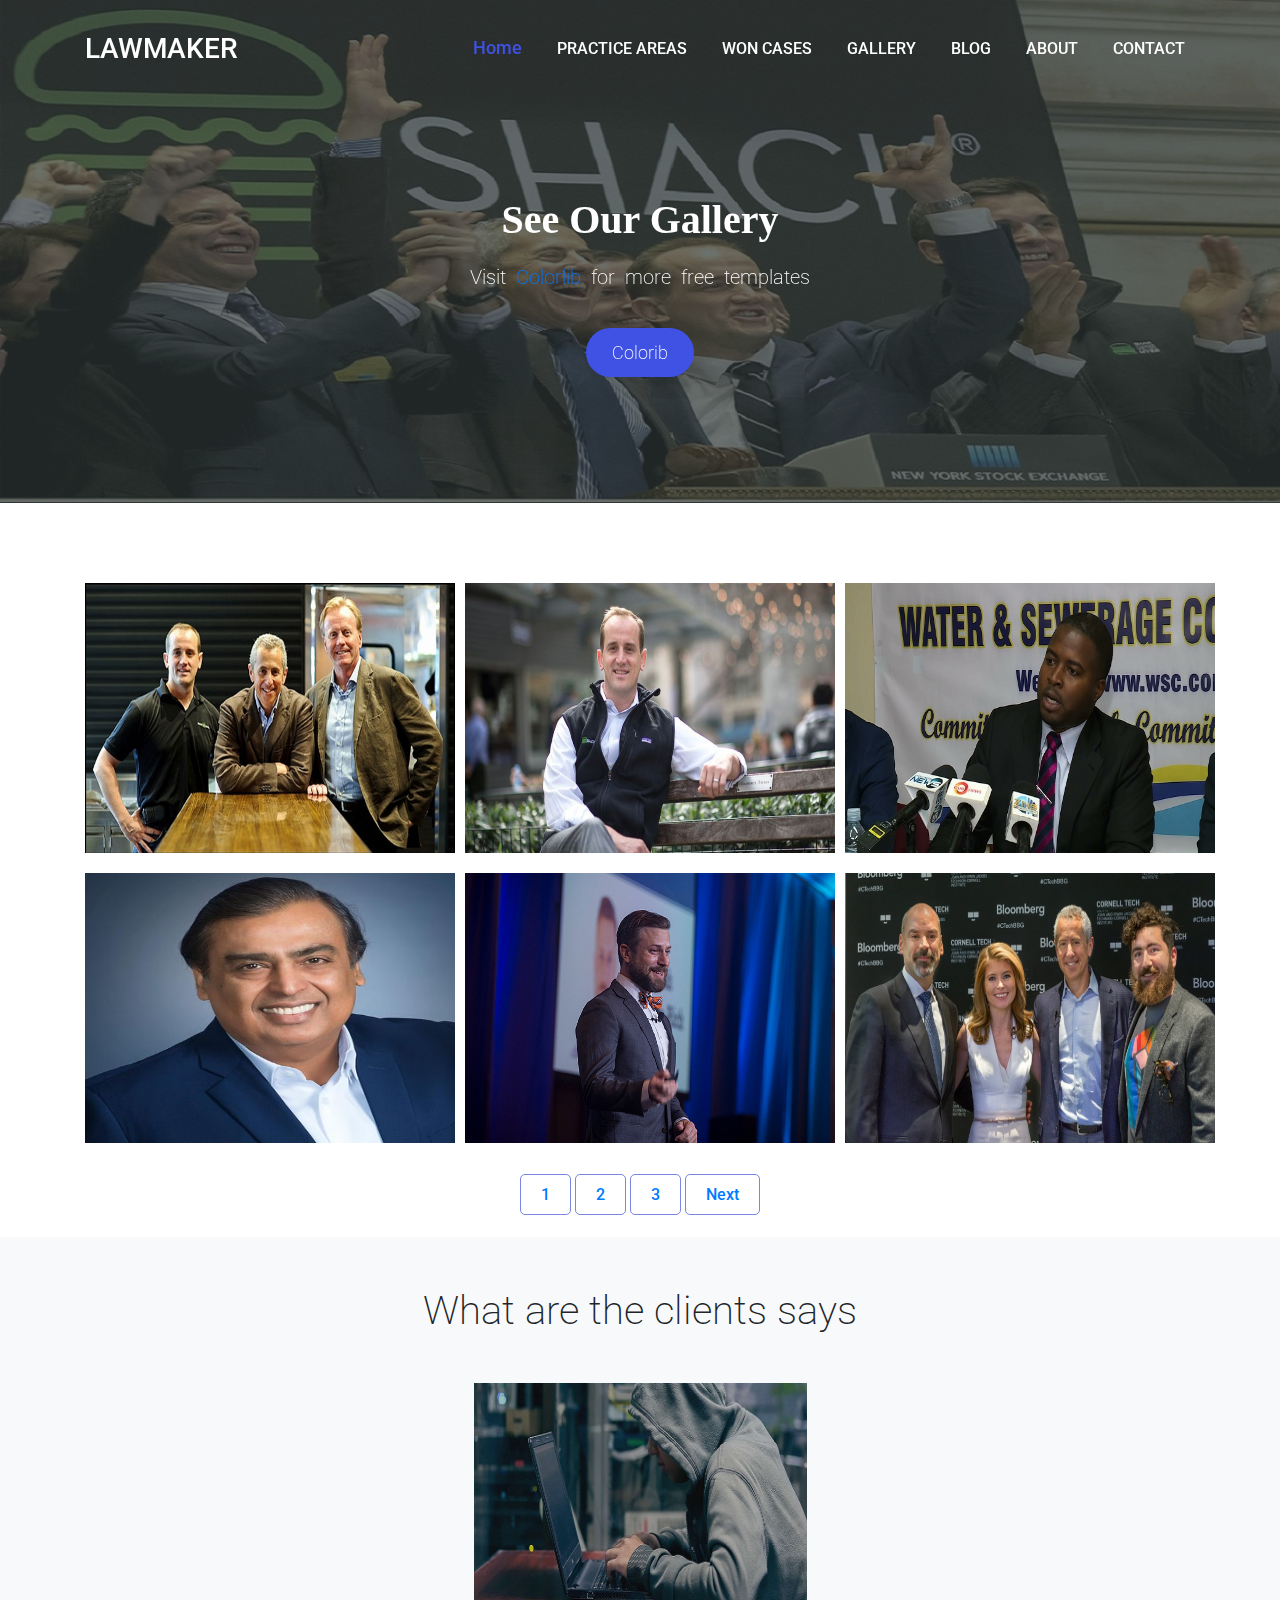
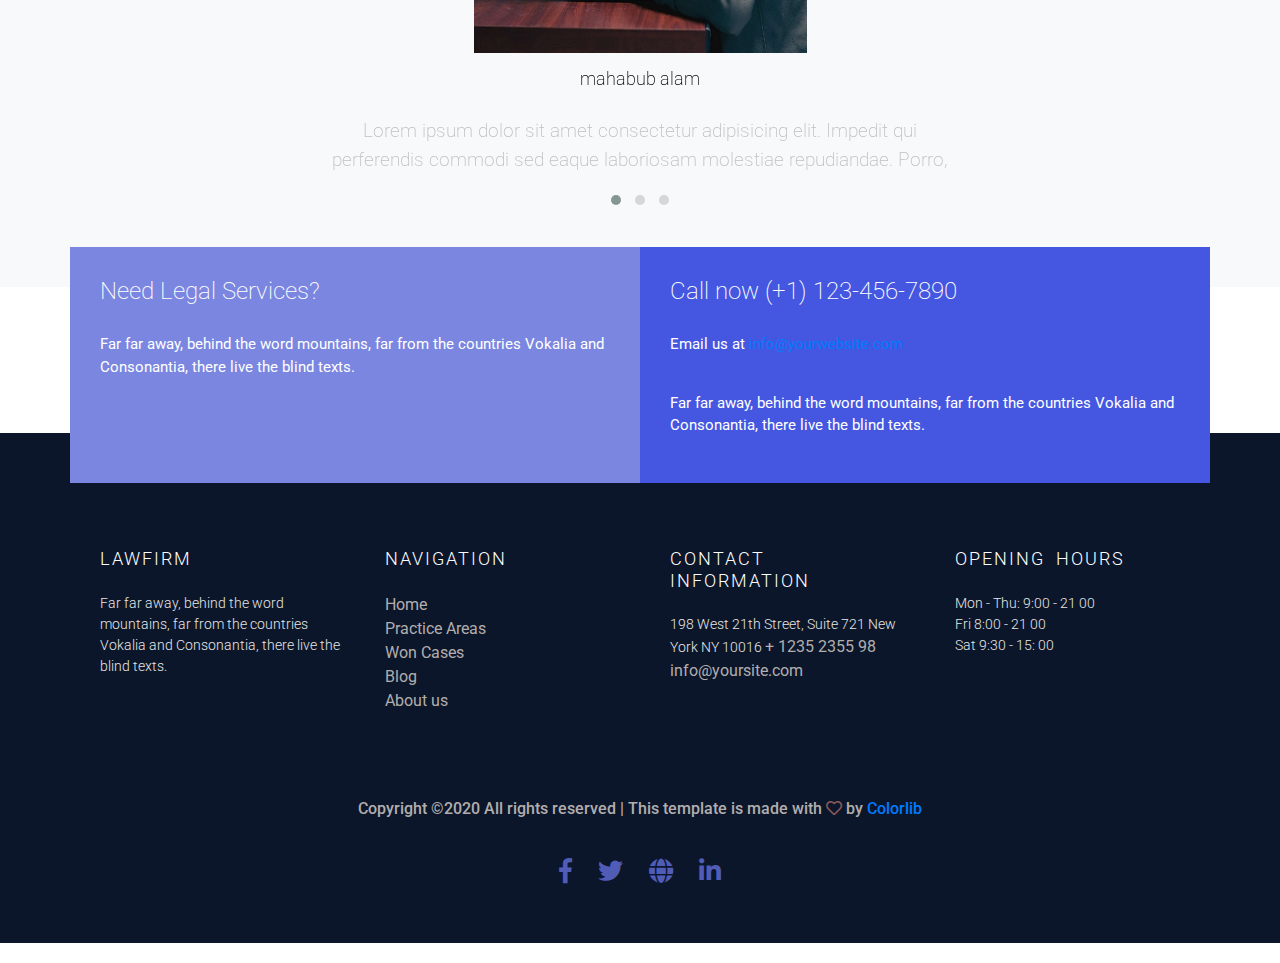
<file: GALLERY.html>
<!DOCTYPE html>
<html lang="en">
<head>
    <meta charset="UTF-8">
    <meta name="viewport" content="width=device-width, initial-scale=1.0">
   <!--bootstap-->
   <link rel="stylesheet" href="assets/bootstrap/css/bootstrap.min.css">
   <!--fontaswam-->
   <link rel="stylesheet" href="assets/fontaswam/css/all.css">
    <!--slick slider--->
    <link rel="stylesheet" href="assets/slick/slick-theme.css">
    <link rel="stylesheet" href="assets/slick/slick.css">
      <!--owl slider--->
    <link rel="stylesheet" href="assets/owlcarousel/owl.carousel.min.css">
    <link rel="stylesheet" href="assets/owlcarousel/owl.theme.default.css">
   <!--style.css-->
   <link rel="stylesheet" href="assets/wow/animate.css">
   <link rel="stylesheet" href="style.css">
    <title>Document</title>
</head>
<body>
    <!--slider area-->
    
        <section id="salider">
            <div class="our-slider">
          <div id="carouselExampleIndicators" class="carousel slide" data-ride="carousel">
      <div class="carousel-inner">
         
        <div class="carousel-item active">
          <img class="d-block w-100" src="assets/img/cn7.jpg" alt="First slide">
          <div class="carousel-caption d-none d-md-block wow bounceInUp" data-wow-duration="5s">
            <h5>See Our Gallery</h5>
            <p>Visit <a href="http://">Colorlib </a> for more free templates</p>
            <button class="btn  btn-lg slbtn">Colorib</button>
          </div>
        </div>
       
          </div>
    
          </div>
            </div>
          </section>

  <!--navbar start-->
  
  <nav id="navbar" class="navbar navbar-expand-lg navbar-light ftco-navbar">
    <div class="container">
    <a class="navbar-brand text-white" href="#">LAWMAKER</a>
    <button class="navbar-toggler" type="button" data-toggle="collapse" data-target="#navbarNavDropdown" aria-controls="navbarNavDropdown" aria-expanded="false" aria-label="Toggle navigation">
      <span class="navbar-toggler-icon"></span>
    </button>
    <div class="collapse navbar-collapse" id="navbarNavDropdown">
      <ul class="navbar-nav ml-auto">
        <li class="nav-item active">
          <a class="nav-link " href="index.html">Home <span class="sr-only">(current)</span></a>
        </li>
        <li class="nav-item">
          <a class="nav-link" href="PRACTICEAREAS.html"> PRACTICE AREAS</a>
        </li>
        <li class="nav-item">
          <a class="nav-link" href="WONCASES.html">WON CASES</a>
        </li>
        <li class="nav-item">
            <a class="nav-link" href="GALLERY.html"> GALLERY</a>
          </li>
          <li class="nav-item">
            <a class="nav-link" href="blog.html">BLOG</a>
          </li>
          <li class="nav-item">
            <a class="nav-link" href="about.html"> ABOUT</a>
          </li>
          <li class="nav-item">
            <a class="nav-link" href="contact.html">CONTACT</a>
          </li>
      </ul>
    </div>
</div>
  </nav>

   <!--navbar end-->
   <!--galary-area start-->
   <div class="gallary-area">
       <div class="container">
           <div class="row">
               <div class="col-md-4">
                    <img src="assets/img/cn8.jpg" alt="">
                </div>
               <div class="col-md-4">
                   <img src="assets/img/cn9.jpg" alt="">
               </div>
               <div class="col-md-4">
                  <img src="assets/img/cn2.jpeg" alt="">
               </div>
               <div class="col-md-4">
                <img src="assets/img/cn3.jpg" alt="">
                </div>
                <div class="col-md-4">
                    <img src="assets/img/cn5.jpg" alt=""> 
                </div>
                <div class="col-md-4">
                    <img src="assets/img/cn6.jpg" alt="">
                </div>
          
       </div>
       <div class="icon">
           
        <span><a href="http://">1</a></span>
        <span><a href="http://">2</a></span>
        <span><a href="http://">3</a></span>
        <span><a href="http://">Next</a></span>
    </div>
   </div>
   <!--galary-area end-->
 <!--cliends area start-->
 <section>
    <div class="cliends-area bg-light" style="margin-bottom:-90px; padding-bottom:70px;">
        <div class="container">
         <h4>What are the clients says</h4>
         <div class="owl-carousel owl-theme owl-loaded">
             <div class="owl-stage-outer">
                 <div class="owl-stage">
                     <div class="owl-item">
                         <div class="caption">
                         <center><img src="assets/img/sl5.jpg" alt=""></center>
                         <h6>mahabub alam</h6>
                         <p>Lorem ipsum dolor sit amet consectetur adipisicing elit. Impedit qui perferendis commodi sed eaque
                         laboriosam molestiae repudiandae. Porro, accusamus hic.</p>
                     </div>
                     </div>
                     <div class="owl-item">
                         <div class="caption">
                             <center><img src="assets/img/sl3.jpg" alt=""></center>
                             <h6>mahabub alam</h6>
                             <p>Lorem ipsum dolor sit amet consectetur adipisicing elit. Impedit qui perferendis commodi sed eaque
                             laboriosam molestiae repudiandae. Porro, accusamus hic.</p>
                         </div>
                     </div>
                     <div class="owl-item">
                         <div class="caption">
                             <center><img src="assets/img/sl4.jpg" alt=""></center>
                             <h6>mahabub alam</h6>
                             <p>Lorem ipsum dolor sit amet consectetur adipisicing elit. Impedit qui perferendis commodi sed eaque
                             laboriosam molestiae repudiandae. Porro, accusamus hic.</p>
                         </div>
                     </div>
                 </div>
             </div>
            
         </div>
        </div>
    </div>
    </section>
   <!--Services area start-->
<section>
    <div class="services-area">
        <div class="container">
            <div class="row">
                <div class="sr col-md-6">
                    <div class="caption">
                     <h6>  Need Legal Services?</h6>
                     <p> Far far away, behind the word mountains, far from the countries Vokalia and Consonantia, there live the blind texts.</p>
                    </div>
                </div>
                <div class="srn col-md-6">
                     <div class="caption">
                  <h6> Call now (+1) 123-456-7890</h6>
                   <p>Email us at <a href="http://">info@yourwebsite.com</a></p>
                  <p> Far far away, behind the word mountains, far from the countries Vokalia and Consonantia, there live the blind texts.</p>
                 </div></div>
            </div>
        </div>
    </div>
</section>
<!--Services area end-->
   <!--footer area start -->
 <section>
    <footer>
      <div class="container">
     <div class="row">
       <div class="col-md-3">
         <h3>LAWFIRM</h3>
         <p>Far far away, behind the word mountains, far from the countries Vokalia and Consonantia, there live the blind texts.
           </p>
      </div>
       <div class="col-md-3">
         <h3>NAVIGATION</h3>
         <p>
          <a href=""> Home</a><br>
          <a href="">Practice Areas</a><br>
          <a href="">Won Cases</a><br>
          <a href="">Blog</a><br>
          <a href="">About us</a><br>
       </p>
       </div>
       
       <div class="col-md-3">
         <h3> CONTACT INFORMATION</h3>
         <p>
            198 West 21th Street,
            Suite 721 New York NY 10016
           <a href="http://">+ 1235 2355 98</a> 
           <a href="http://">info@yoursite.com</a> 
         </p>
       </div>
       <div class="col-md-3">
         <h3> OPENING HOURS</h3>
         <p>
            Mon - Thu: 9:00 - 21 00<br>
            Fri 8:00 - 21 00<br>
            Sat 9:30 - 15: 00
          </p>
       </div>
     </div>
   </div>
   <div class="footer-bottom">
       <h6>Copyright ©2020 All rights reserved | This template is made with <i class="far fa-heart"></i> by <a href="http://">Colorlib</a> </h6>
       <div class="icon">
        <i class="fab fa-facebook-f"></i>
        <i class="fab fa-twitter"></i>
        <i class="fas fa-globe"></i>
        <i class="fab fa-linkedin-in"></i>
       </div>
    </div>
    </footer>
  </section>
   <!--footer area end -->
  
   <script src="assets/bootstrap/js/popper.min.js"></script>
   <script src="assets/jquery.min.js"></script>
   <script src="assets/bootstrap/js/bootstrap.min.js"></script>
   <script src="assets/slick/slick.min.js"></script>
   <script src="assets/counterup/jquery.counterup.min.js"></script>
   <script src="assets/counterup/jquery.waypoints.js"></script> 
   <script src="assets/owlcarousel/owl.carousel.min.js"></script>
   <script src="assets/wow/wow.min.js"></script>
    <script src="assets/typejs/typed.min.js"></script>
   <script src="assets/bootstrap/js/main.js"></script>  
   
  </body>
  </html>
</file>
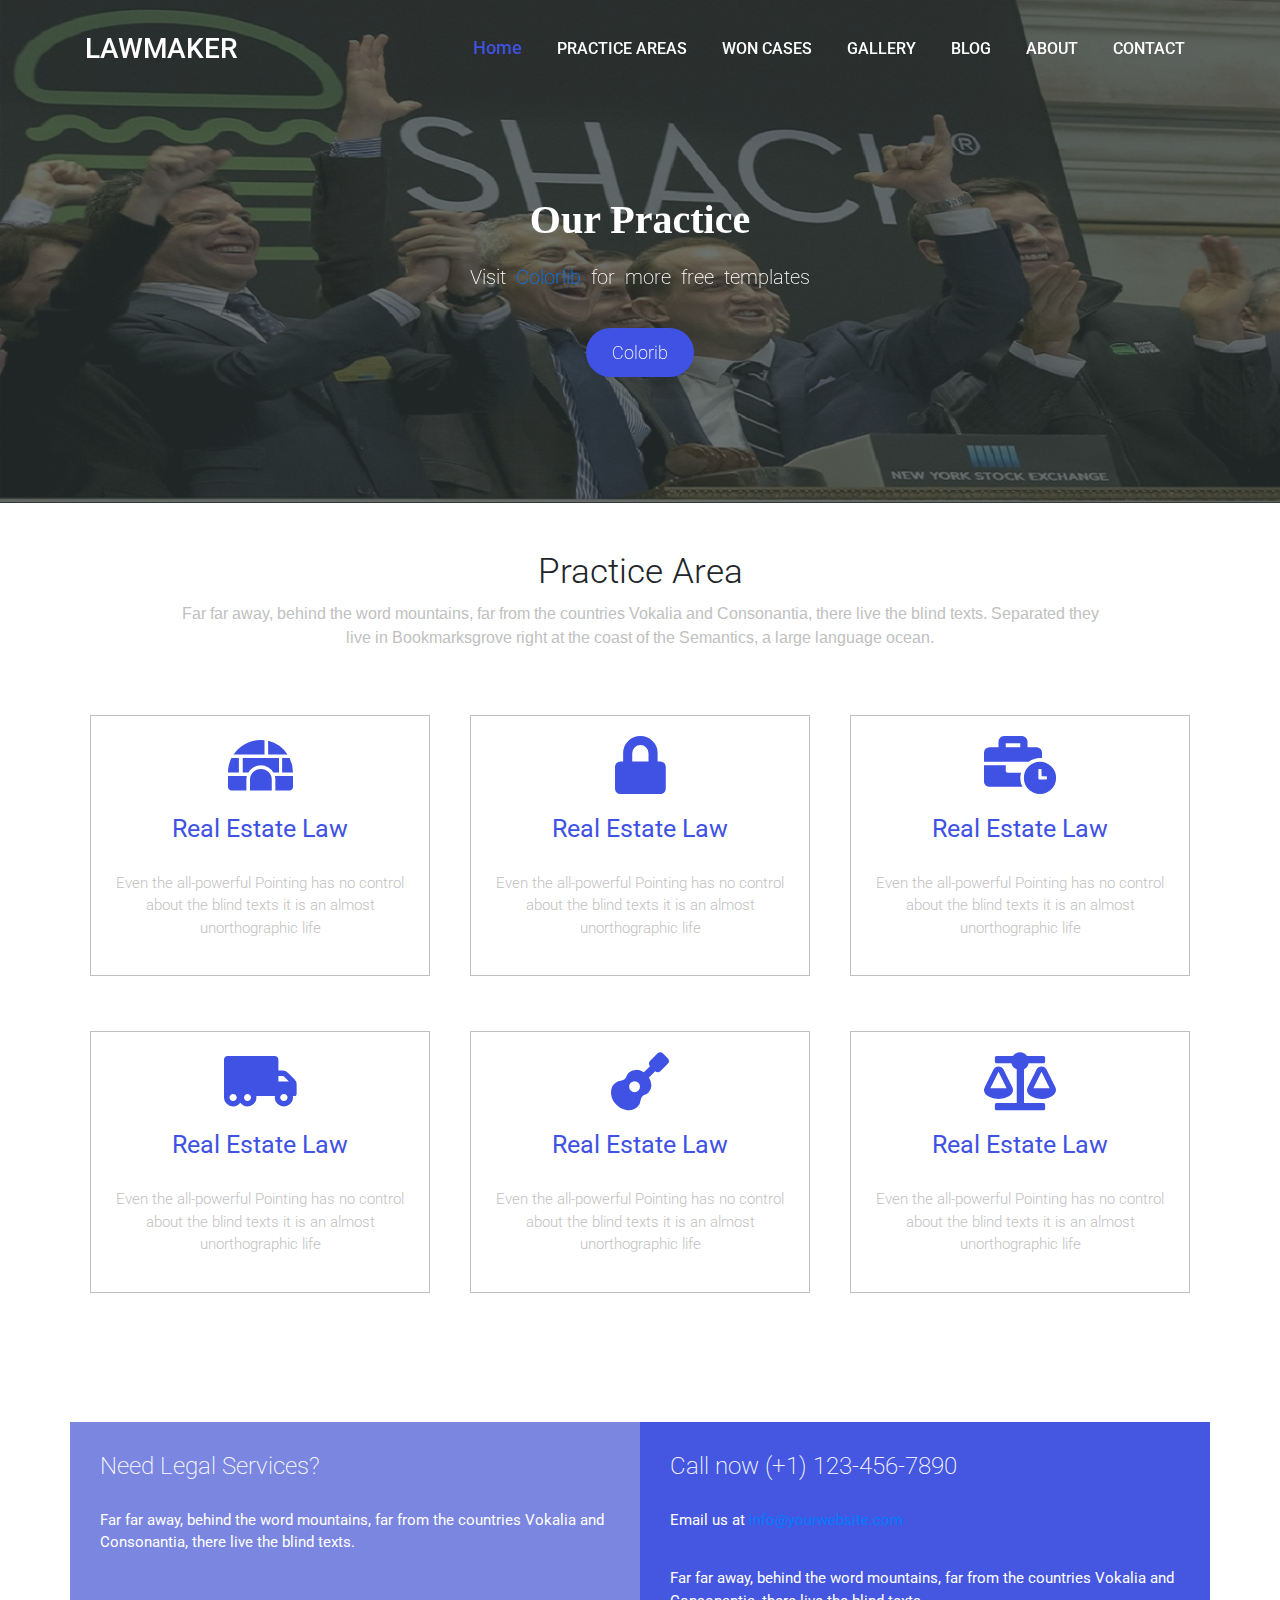
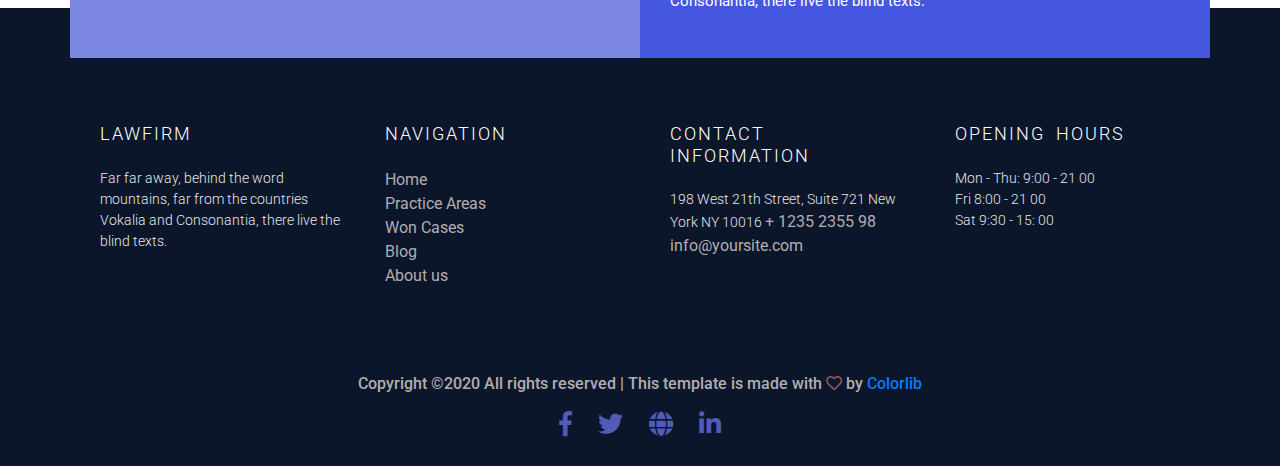
<file: PRACTICEAREAS.html>
<!DOCTYPE html>
<html lang="en">
<head>
    <meta charset="UTF-8">
    <meta name="viewport" content="width=device-width, initial-scale=1.0">
   <!--bootstap-->
   <link rel="stylesheet" href="assets/bootstrap/css/bootstrap.min.css">
   <!--fontaswam-->
   <link rel="stylesheet" href="assets/fontaswam/css/all.css">
    <!--slick slider--->
    <link rel="stylesheet" href="assets/slick/slick-theme.css">
    <link rel="stylesheet" href="assets/slick/slick.css">
      <!--owl slider--->
    <link rel="stylesheet" href="assets/owlcarousel/owl.carousel.min.css">
    <link rel="stylesheet" href="assets/owlcarousel/owl.theme.default.css">
   <!--style.css-->
   <link rel="stylesheet" href="assets/wow/animate.css">
   <link rel="stylesheet" href="style.css">
    <title>Document</title>
</head>
<body>
    <!--slider area-->
    
        <section id="salider">
            <div class="our-slider">
          <div id="carouselExampleIndicators" class="carousel slide" data-ride="carousel">
      <div class="carousel-inner">
         
        <div class="carousel-item active">
          <img class="d-block w-100" src="assets/img/cn7.jpg" alt="First slide">
          <div class="carousel-caption d-none d-md-block wow bounceInUp" data-wow-duration="5s">
            <h5>Our Practice</h5>
            <p>Visit <a href="http://">Colorlib </a> for more free templates</p>
            <button class="btn  btn-lg slbtn">Colorib</button>
          </div>
        </div>
       
          </div>
    
          </div>
            </div>
          </section>

  <!--navbar start-->
  
  <nav id="navbar" class="navbar navbar-expand-lg navbar-light ftco-navbar">
    <div class="container">
    <a class="navbar-brand text-white" href="#">LAWMAKER</a>
    <button class="navbar-toggler" type="button" data-toggle="collapse" data-target="#navbarNavDropdown" aria-controls="navbarNavDropdown" aria-expanded="false" aria-label="Toggle navigation">
      <span class="navbar-toggler-icon"></span>
    </button>
    <div class="collapse navbar-collapse" id="navbarNavDropdown">
      <ul class="navbar-nav ml-auto">
        <li class="nav-item active">
          <a class="nav-link " href="index.html">Home <span class="sr-only">(current)</span></a>
        </li>
        <li class="nav-item">
          <a class="nav-link" href="PRACTICEAREAS.html"> PRACTICE AREAS</a>
        </li>
        <li class="nav-item">
          <a class="nav-link" href="WONCASES.html">WON CASES</a>
        </li>
        <li class="nav-item">
            <a class="nav-link" href="GALLERY.html"> GALLERY</a>
          </li>
          <li class="nav-item">
            <a class="nav-link" href="blog.html">BLOG</a>
          </li>
          <li class="nav-item">
            <a class="nav-link" href="about.html"> ABOUT</a>
          </li>
          <li class="nav-item">
            <a class="nav-link" href="contact.html">CONTACT</a>
          </li>
      </ul>
    </div>
</div>
  </nav>

   <!--navbar end-->
   <div class="container mt-4 pt-4 pb-4 mb-4">
    <div class="saidbar-card">
        <div class="caption">
            <h4>Practice Area</h4>
            <p>Far far away, behind the word mountains, far from the countries Vokalia and Consonantia, there live the blind texts. Separated they live in Bookmarksgrove right at the coast of the Semantics, a large language ocean.</p>
        </div>
        <div class="row">
            <div class="col-md-4">
                <div class="card-area">
                 <i class="fas fa-igloo"></i>
                    <h4>Real Estate Law</h4>
                    <p>Even the all-powerful Pointing has no control about the blind texts it is an almost unorthographic life</p>
                </div>
            </div>
            <div class="col-md-4">
             <div class="card-area">
                 <i class="fas fa-lock"></i>
                 <h4>Real Estate Law</h4>
                 <p>Even the all-powerful Pointing has no control about the blind texts it is an almost unorthographic life</p>
             </div>
            </div>
            <div class="col-md-4">
             <div class="card-area">
                 <i class="fas fa-business-time"></i>
                 <h4>Real Estate Law</h4>
                 <p>Even the all-powerful Pointing has no control about the blind texts it is an almost unorthographic life</p>
             </div>
            </div>
            <div class="col-md-4">
                <div class="card-area">
                    <i class="fas fa-truck-moving"></i>
                    <h4>Real Estate Law</h4>
                    <p>Even the all-powerful Pointing has no control about the blind texts it is an almost unorthographic life</p>
                </div>
            </div>
            <div class="col-md-4">
             <div class="card-area">
                <i class="fas fa-guitar"></i>
                 <h4>Real Estate Law</h4>
                 <p>Even the all-powerful Pointing has no control about the blind texts it is an almost unorthographic life</p>
             </div>
            </div>
            <div class="col-md-4">
             <div class="card-area">
                <i class="fas fa-balance-scale"></i>
                 <h4>Real Estate Law</h4>
                 <p>Even the all-powerful Pointing has no control about the blind texts it is an almost unorthographic life</p>
             </div>
            </div>
        </div>
    
    </div>
</div>
<!--Services area start-->
<section>
    <div class="services-area">
        <div class="container">
            <div class="row">
                <div class="sr col-md-6">
                    <div class="caption">
                     <h6>  Need Legal Services?</h6>
                     <p> Far far away, behind the word mountains, far from the countries Vokalia and Consonantia, there live the blind texts.</p>
                    </div>
                </div>
                <div class="srn col-md-6">
                     <div class="caption">
                  <h6> Call now (+1) 123-456-7890</h6>
                   <p>Email us at <a href="http://">info@yourwebsite.com</a></p>
                  <p> Far far away, behind the word mountains, far from the countries Vokalia and Consonantia, there live the blind texts.</p>
                 </div></div>
            </div>
        </div>
    </div>
</section>
<!--Services area end-->
   <!--footer area start -->
 <section>
    <footer>
      <div class="container">
     <div class="row">
       <div class="col-md-3">
         <h3>LAWFIRM</h3>
         <p>Far far away, behind the word mountains, far from the countries Vokalia and Consonantia, there live the blind texts.
           </p>
      </div>
       <div class="col-md-3">
         <h3>NAVIGATION</h3>
         <p>
          <a href=""> Home</a><br>
          <a href="">Practice Areas</a><br>
          <a href="">Won Cases</a><br>
          <a href="">Blog</a><br>
          <a href="">About us</a><br>
       </p>
       </div>
       
       <div class="col-md-3">
         <h3> CONTACT INFORMATION</h3>
         <p>
            198 West 21th Street,
            Suite 721 New York NY 10016
           <a href="http://">+ 1235 2355 98</a> 
           <a href="http://">info@yoursite.com</a> 
         </p>
       </div>
       <div class="col-md-3">
         <h3> OPENING HOURS</h3>
         <p>
            Mon - Thu: 9:00 - 21 00<br>
            Fri 8:00 - 21 00<br>
            Sat 9:30 - 15: 00
          </p>
       </div>
     </div>
   </div>
   <div class="footer-bottom">
       <h6>Copyright ©2020 All rights reserved | This template is made with <i class="far fa-heart"></i> by <a href="http://">Colorlib</a> </h6>
       <div class="icon">
        <i class="fab fa-facebook-f"></i>
        <i class="fab fa-twitter"></i>
        <i class="fas fa-globe"></i>
        <i class="fab fa-linkedin-in"></i>
       </div>
    </div>
    </footer>
  </section>
   <!--footer area end -->
  
   <script src="assets/bootstrap/js/popper.min.js"></script>
   <script src="assets/jquery.min.js"></script>
   <script src="assets/bootstrap/js/bootstrap.min.js"></script>
   <script src="assets/slick/slick.min.js"></script>
   <script src="assets/counterup/jquery.counterup.min.js"></script>
   <script src="assets/counterup/jquery.waypoints.js"></script> 
   <script src="assets/owlcarousel/owl.carousel.min.js"></script>
   <script src="assets/wow/wow.min.js"></script>
    <script src="assets/typejs/typed.min.js"></script>
   <script src="assets/bootstrap/js/main.js"></script>  
   
  </body>
  </html>
</file>
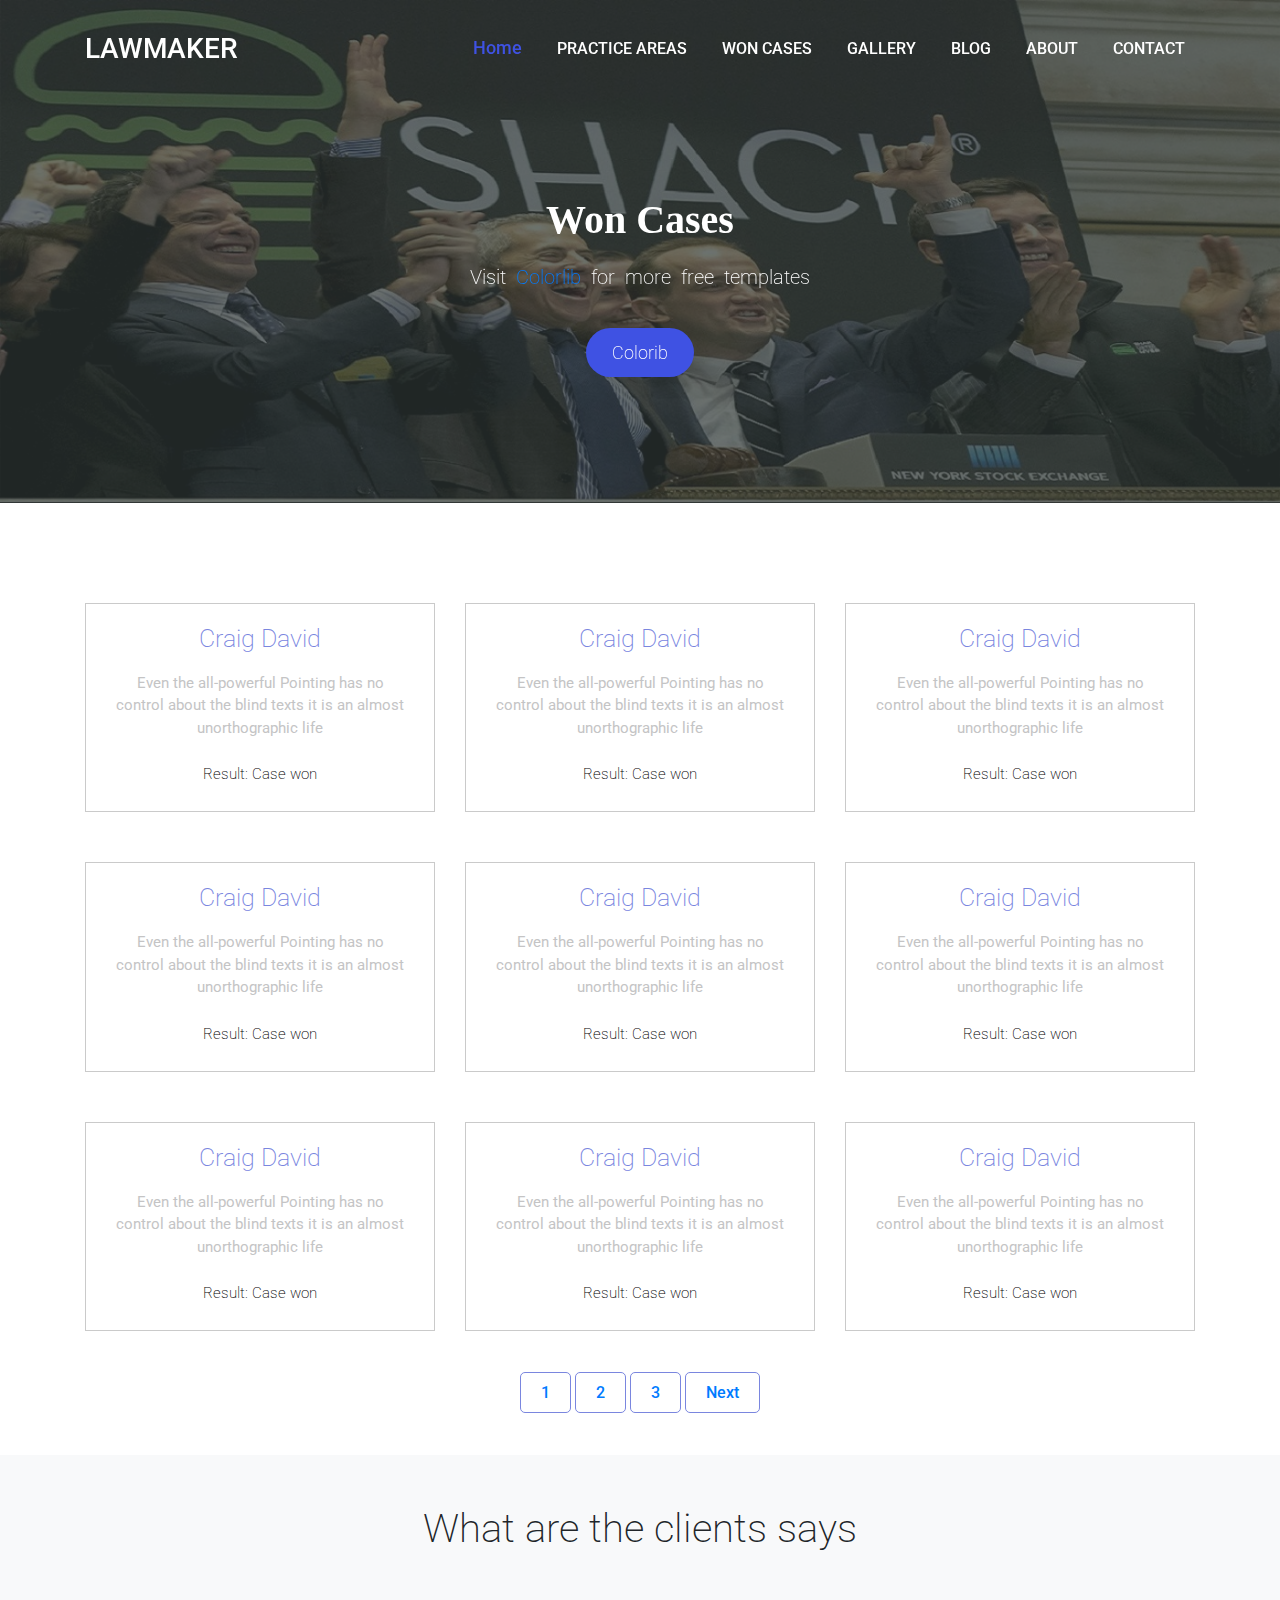
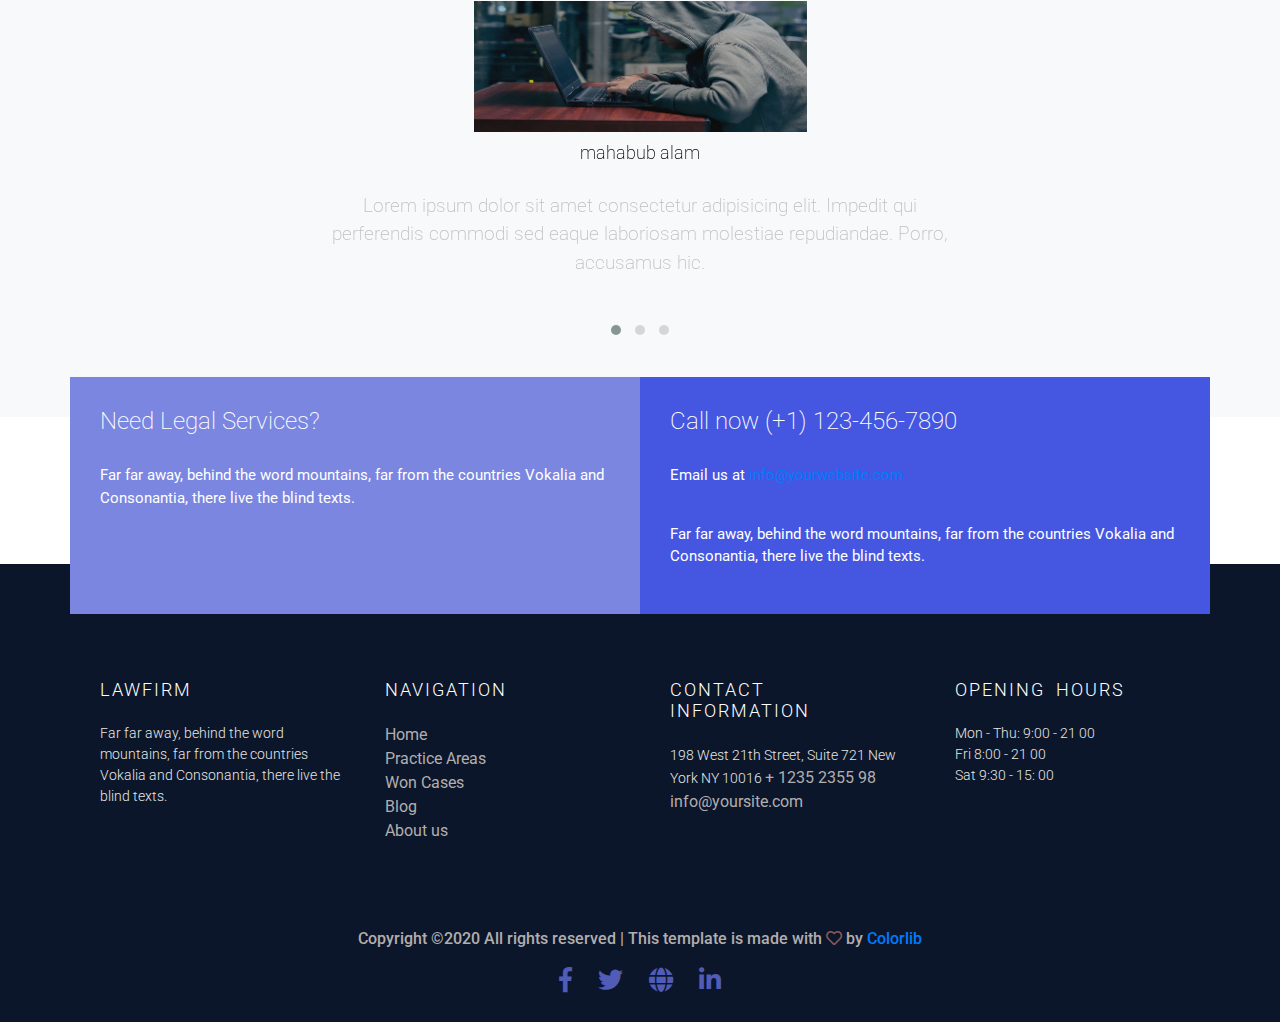
<file: WONCASES.html>
<!DOCTYPE html>
<html lang="en">
<head>
    <meta charset="UTF-8">
    <meta name="viewport" content="width=device-width, initial-scale=1.0">
   <!--bootstap-->
   <link rel="stylesheet" href="assets/bootstrap/css/bootstrap.min.css">
   <!--fontaswam-->
   <link rel="stylesheet" href="assets/fontaswam/css/all.css">
    <!--slick slider--->
    <link rel="stylesheet" href="assets/slick/slick-theme.css">
    <link rel="stylesheet" href="assets/slick/slick.css">
      <!--owl slider--->
    <link rel="stylesheet" href="assets/owlcarousel/owl.carousel.min.css">
    <link rel="stylesheet" href="assets/owlcarousel/owl.theme.default.css">
   <!--style.css-->
   <link rel="stylesheet" href="assets/wow/animate.css">
   <link rel="stylesheet" href="style.css">
    <title>Document</title>
</head>
<body>
    <!--slider area-->
    
        <section id="salider">
            <div class="our-slider">
          <div id="carouselExampleIndicators" class="carousel slide" data-ride="carousel">
      <div class="carousel-inner">
         
        <div class="carousel-item active">
          <img class="d-block w-100" src="assets/img/cn7.jpg" alt="First slide">
          <div class="carousel-caption d-none d-md-block wow bounceInUp" data-wow-duration="5s">
            <h5>Won Cases</h5>
            <p>Visit <a href="http://">Colorlib </a> for more free templates</p>
            <button class="btn  btn-lg slbtn">Colorib</button>
          </div>
        </div>
       
          </div>
    
          </div>
            </div>
          </section>

  <!--navbar start-->
  
  <nav id="navbar" class="navbar navbar-expand-lg navbar-light ftco-navbar">
    <div class="container">
    <a class="navbar-brand text-white" href="#">LAWMAKER</a>
    <button class="navbar-toggler" type="button" data-toggle="collapse" data-target="#navbarNavDropdown" aria-controls="navbarNavDropdown" aria-expanded="false" aria-label="Toggle navigation">
      <span class="navbar-toggler-icon"></span>
    </button>
    <div class="collapse navbar-collapse" id="navbarNavDropdown">
      <ul class="navbar-nav ml-auto">
        <li class="nav-item active">
          <a class="nav-link " href="index.html">Home <span class="sr-only">(current)</span></a>
        </li>
        <li class="nav-item">
          <a class="nav-link" href="PRACTICEAREAS.html"> PRACTICE AREAS</a>
        </li>
        <li class="nav-item">
          <a class="nav-link" href="WONCASES.html">WON CASES</a>
        </li>
        <li class="nav-item">
            <a class="nav-link" href="GALLERY.html"> GALLERY</a>
          </li>
          <li class="nav-item">
            <a class="nav-link" href="blog.html">BLOG</a>
          </li>
          <li class="nav-item">
            <a class="nav-link" href="about.html"> ABOUT</a>
          </li>
          <li class="nav-item">
            <a class="nav-link" href="contact.html">CONTACT</a>
          </li>
      </ul>
    </div>
</div>
  </nav>

   <!--navbar end-->
   <!--galary-area start-->
   <div class="galary-area">
       <div class="container">
           <div class="row">
               <div class="col-md-4">
                   <div class="caption">
                       <h4>Craig David</h4>
                       <p>Even the all-powerful Pointing has no control about the blind texts it is an almost unorthographic life</p>
                      <h6>Result: Case won</h6>
                    </div>
               </div>
               <div class="col-md-4">
                <div class="caption">
                    <h4>Craig David</h4>
                    <p>Even the all-powerful Pointing has no control about the blind texts it is an almost unorthographic life</p>
                   <h6>Result: Case won</h6>
                 </div>
               </div>
               <div class="col-md-4">
                <div class="caption">
                    <h4>Craig David</h4>
                    <p>Even the all-powerful Pointing has no control about the blind texts it is an almost unorthographic life</p>
                   <h6>Result: Case won</h6>
                 </div>
               </div>
               <div class="col-md-4">
                <div class="caption">
                    <h4>Craig David</h4>
                    <p>Even the all-powerful Pointing has no control about the blind texts it is an almost unorthographic life</p>
                   <h6>Result: Case won</h6>
                 </div>
            </div>
            <div class="col-md-4">
             <div class="caption">
                 <h4>Craig David</h4>
                 <p>Even the all-powerful Pointing has no control about the blind texts it is an almost unorthographic life</p>
                <h6>Result: Case won</h6>
              </div>
            </div>
            <div class="col-md-4">
             <div class="caption">
                 <h4>Craig David</h4>
                 <p>Even the all-powerful Pointing has no control about the blind texts it is an almost unorthographic life</p>
                <h6>Result: Case won</h6>
              </div>
            </div>
            <div class="col-md-4">
                <div class="caption">
                    <h4>Craig David</h4>
                    <p>Even the all-powerful Pointing has no control about the blind texts it is an almost unorthographic life</p>
                   <h6>Result: Case won</h6>
                 </div>
            </div>
            <div class="col-md-4">
             <div class="caption">
                 <h4>Craig David</h4>
                 <p>Even the all-powerful Pointing has no control about the blind texts it is an almost unorthographic life</p>
                <h6>Result: Case won</h6>
              </div>
            </div>
            <div class="col-md-4">
             <div class="caption">
                 <h4>Craig David</h4>
                 <p>Even the all-powerful Pointing has no control about the blind texts it is an almost unorthographic life</p>
                <h6>Result: Case won</h6>
              </div>
            </div>
           </div>
           <div class="icon">
           
            <span><a href="http://">1</a></span>
            <span><a href="http://">2</a></span>
            <span><a href="http://">3</a></span>
            <span><a href="http://">Next</a></span>
        </div>
       </div>
   </div>
   <!--galary-area end-->
 <!--cliends area start-->
 <section>
    <div class="cliends-area bg-light" style="margin-bottom:-90px; padding-bottom:70px;">
        <div class="container">
         <h4>What are the clients says</h4>
         <div class="owl-carousel owl-theme owl-loaded">
             <div class="owl-stage-outer">
                 <div class="owl-stage">
                     <div class="owl-item">
                         <div class="caption">
                         <center><img src="assets/img/sl5.jpg" alt=""></center>
                         <h6>mahabub alam</h6>
                         <p>Lorem ipsum dolor sit amet consectetur adipisicing elit. Impedit qui perferendis commodi sed eaque
                         laboriosam molestiae repudiandae. Porro, accusamus hic.</p>
                     </div>
                     </div>
                     <div class="owl-item">
                         <div class="caption">
                             <center><img src="assets/img/sl3.jpg" alt=""></center>
                             <h6>mahabub alam</h6>
                             <p>Lorem ipsum dolor sit amet consectetur adipisicing elit. Impedit qui perferendis commodi sed eaque
                             laboriosam molestiae repudiandae. Porro, accusamus hic.</p>
                         </div>
                     </div>
                     <div class="owl-item">
                         <div class="caption">
                             <center><img src="assets/img/sl4.jpg" alt=""></center>
                             <h6>mahabub alam</h6>
                             <p>Lorem ipsum dolor sit amet consectetur adipisicing elit. Impedit qui perferendis commodi sed eaque
                             laboriosam molestiae repudiandae. Porro, accusamus hic.</p>
                         </div>
                     </div>
                 </div>
             </div>
            
         </div>
        </div>
    </div>
    </section>
   <!--Services area start-->
<section>
    <div class="services-area">
        <div class="container">
            <div class="row">
                <div class="sr col-md-6">
                    <div class="caption">
                     <h6>  Need Legal Services?</h6>
                     <p> Far far away, behind the word mountains, far from the countries Vokalia and Consonantia, there live the blind texts.</p>
                    </div>
                </div>
                <div class="srn col-md-6">
                     <div class="caption">
                  <h6> Call now (+1) 123-456-7890</h6>
                   <p>Email us at <a href="http://">info@yourwebsite.com</a></p>
                  <p> Far far away, behind the word mountains, far from the countries Vokalia and Consonantia, there live the blind texts.</p>
                 </div></div>
            </div>
        </div>
    </div>
</section>
<!--Services area end-->
   <!--footer area start -->
 <section>
    <footer>
      <div class="container">
     <div class="row">
       <div class="col-md-3">
         <h3>LAWFIRM</h3>
         <p>Far far away, behind the word mountains, far from the countries Vokalia and Consonantia, there live the blind texts.
           </p>
      </div>
       <div class="col-md-3">
         <h3>NAVIGATION</h3>
         <p>
          <a href=""> Home</a><br>
          <a href="">Practice Areas</a><br>
          <a href="">Won Cases</a><br>
          <a href="">Blog</a><br>
          <a href="">About us</a><br>
       </p>
       </div>
       
       <div class="col-md-3">
         <h3> CONTACT INFORMATION</h3>
         <p>
            198 West 21th Street,
            Suite 721 New York NY 10016
           <a href="http://">+ 1235 2355 98</a> 
           <a href="http://">info@yoursite.com</a> 
         </p>
       </div>
       <div class="col-md-3">
         <h3> OPENING HOURS</h3>
         <p>
            Mon - Thu: 9:00 - 21 00<br>
            Fri 8:00 - 21 00<br>
            Sat 9:30 - 15: 00
          </p>
       </div>
     </div>
   </div>
   <div class="footer-bottom">
       <h6>Copyright ©2020 All rights reserved | This template is made with <i class="far fa-heart"></i> by <a href="http://">Colorlib</a> </h6>
       <div class="icon">
        <i class="fab fa-facebook-f"></i>
        <i class="fab fa-twitter"></i>
        <i class="fas fa-globe"></i>
        <i class="fab fa-linkedin-in"></i>
       </div>
    </div>
    </footer>
  </section>
   <!--footer area end -->
  
   <script src="assets/bootstrap/js/popper.min.js"></script>
   <script src="assets/jquery.min.js"></script>
   <script src="assets/bootstrap/js/bootstrap.min.js"></script>
   <script src="assets/slick/slick.min.js"></script>
   <script src="assets/counterup/jquery.counterup.min.js"></script>
   <script src="assets/counterup/jquery.waypoints.js"></script> 
   <script src="assets/owlcarousel/owl.carousel.min.js"></script>
   <script src="assets/wow/wow.min.js"></script>
    <script src="assets/typejs/typed.min.js"></script>
   <script src="assets/bootstrap/js/main.js"></script>  
   
  </body>
  </html>
</file>
<file: style.css>
@import url('https://fonts.googleapis.com/css?family=Amatic+SC:400,700|Open+Sans:300,300i,400,400i,600,600i,700,700i,800,800i|Dosis:200,300,400,500,600,700,800|Arimo:400,400i,700,700i|Cinzel:400,700,900|Parisienne|Roboto:100,100i,300,300i,400,400i,500,500i,700,700i,900,900i|Tangerine:400,700&display=swap');
body{
    margin:0px;
    padding:0px;
    font-weight:Roboto;
    font-weight:500;
}
/*--slider--*/
#salider{
    position: relative;
}
.our-slider::after{
    content: '';
    position: absolute;
    width: 100%;
    height:100%;
    top:0;
    left:0;
    background-color: rgba(46, 54, 52, 0.7);
}
.our-slider .carousel-item .carousel-caption{
    top:35%;
    font-family: Arimo;
    font-weight:700;
    margin-left:10%;
    margin-right:10%;
}
.our-slider .carousel-item .carousel-caption h5{
    font-size:40px;
    font-family: Amatic;
    font-weight:700;
    text-align: center;
    padding-bottom:10px;
}
.our-slider .carousel-item .carousel-caption p{
    font-size:20px;
    font-family: roboto;
    font-weight:200;
    text-align: center;
    padding-bottom:10px;
    word-spacing:5px;
}
.our-slider .carousel-item .carousel-caption button{
    font-size:18px;
    font-family: roboto;
    font-weight:200;
    text-align: center;
   background-color: #3f52e3;
   color: white;
   padding:10px;
   border-radius:50px;
   margin-top: 10px;
   padding-left: 25px;
   padding-right:25px;
}
/*--navbar--*/
.navbar{
 color: rgb(54, 48, 48);
position: absolute;
top:15px;
color: white;
width:100%;
}
.navbar .nav-item .nav-link {
    color:white;
    padding:10px;
    padding-left:25px;
    font-size: 16px;
    font-family: roboto;
    font-size:200;
    margin-bottom:0px;
}
.navbar .navbar-nav .active .nav-link{
    color:#3f52e3;
    font-family: roboto;
    font-size:400;
    font-size: 18px;
    margin-top:-3px;
   
}
.navbar .nav-item .nav-link:hover{
    color: #3f52e3;;
}
.navbar .navbar-brand {
    color:#3f52e3;
    font-family: roboto;
    font-size:900;
    font-size: 28px;
}
/*--saidbar--*/
.saidbar-area {
    margin-top:120px;
    margin-bottom:50px;
}
.saidbar-area img{
 width:100%;
 height:250px;

}
.saidbar-area .caption{
    padding:20px;
    margin-left:20px;
}
.saidbar-area .caption h4{
 font-family: Arimo;
 font-weight:400;
 font-size:35px;
}
.saidbar-area .caption p{
    font-family: Arimo;
    font-weight:200;
    font-size:16px;
    padding-top:20px;
    color: rgb(192, 192, 192);
   }

   .saidbar-area .caption button{
    font-family: Arimo;
    font-weight:200;
    background-color: #3f52e3;
   color: white;
   padding:10px;
   border-radius:50px;
   padding-left: 25px;
   padding-right:25px;
   font-size:15px;
   word-spacing:4px;
   margin-top: 10px;
   }
   .saidbar-card {
       margin-bottom: 50px;
   }
.saidbar-card .card-area{
    text-align: center;
    border:1px solid rgb(194, 191, 191);
    margin:5px;
    margin-top:50px;
    padding:10px;
}
.saidbar-card .card-area i{
    color:#3f52e3;
    font-size:58px;
    padding:10px;
}
.saidbar-card .card-area h4{
    color:#3f52e3;
    font-size:25px;
    padding:10px;
    font-family:roboto;
    font-weight:400;
}
.saidbar-card .card-area p{
    color:rgb(194, 191, 191);
    font-size:15px;
    padding:10px;
    font-family:roboto;
    font-weight:300;
}
.saidbar-card .card-area:hover{
 background-color: rgb(108, 117, 117);
}
.couterup {
    text-align: center;
}
.couterup i{
    background-color: #3f52e3;
    color: white;
    font-size:50px;
    padding:20px;
    border-radius: 50%;
}
.couterup span{
    color: white;
    font-size:40px;
    font-family:roboto;
    font-weight:400;
    padding:20px;
    padding-top:40px;
}
.couterup p{
    color: rgb(219, 218, 218);
    font-size:15px;
    font-family:Amatic;
    font-weight:200;
    padding:10px;
    word-spacing:5px;
}
.saidbar-area1 img{
    margin-top:0px;
    margin-left:-30%;
    width:125%;
    height:350px;
}
.saidbar-area1 i{
    top:-50%;
    left:30%;
    position: relative;
    padding:25px;
    font-size:100px;
    color: #f0f0f3;

}
.saidbar-area1 .caption h4{
font-family: Arimo;
 font-weight:400;
 font-size:30px;
 margin-top:50px;
}
.saidbar-area1 .caption p{
    font-family: Arimo;
    font-weight:200;
    font-size:16px;
    padding-top:20px;
    color: rgb(192, 192, 192);
   }

   .saidbar-area1 .caption button{
    font-family: Arimo;
    font-weight:200;
    background-color: #3f52e3;
   color: white;
   padding:10px;
   border-radius:50px;
   padding-left: 25px;
   padding-right:25px;
   font-size:15px;
   word-spacing:4px;
   margin-top: 10px;
   }
.saidbar-card .caption{
    text-align: center;
}
.saidbar-card .caption h4{
    font-family: roboto;
    font-weight:300;
    font-size:35px;
}
.saidbar-card .caption p{
    font-family: Arimo;
    font-weight:200;
    font-size:16px;
    margin-left:8%;
    margin-right:8%;
    color: rgb(192, 192, 192);
   }
   .saidbar-card button{
    font-family: Arimo;
    font-weight:200;
    background-color: #3f52e3;
   color: white;
   padding:15px;
   border-radius:50px;
   padding-left: 25px;
   padding-right:25px;
   font-size:18px;
   word-spacing:4px;
   margin-top: 30px;
   margin-top:70px;
   }
   /*--consultason--*/
   .consultason{
       text-align: center;
       padding:20px;
   }
   .consultason h4{
       font-size: 55px;
       margin-top: 50px;
       font-family: roboto;
       font-weight:200;
       color: white;
       margin-left:10% ;
       margin-right:10%;padding-bottom: 30px;
   }
   .consultason p{
    font-size: 18px;
    margin-top:5px;
    font-family: roboto;
    font-weight:300;
    color: rgb(224, 223, 223);
}
.consultason button{
    font-family: Arimo;
    font-weight:200;
    background-color: #3f52e3;
   color: white;
   padding:10px;
   border-radius:50px;
   padding-left: 25px;
   padding-right:25px;
   font-size:18px;
   word-spacing:4px;
   }
.cliends-area{
    padding-bottom: 50px;
}


.cliends-area .owl-carousel{
    text-align: center;
    justify-content: center;
}
.cliends-area h4{
    font-size:40px;
    font-family: roboto;
    font-weight:200;
    text-align: center;
    padding-top:50px;
} 
.cliends-area .owl-carousel .owl-item .caption img{
    width:30%;
    margin-top:40px;
}
.cliends-area .owl-carousel .owl-item .caption h6{
   color: black;
   font-family: roboto;
   font-weight:200;
   font-size:18px;
   padding: 10px;
 }
 .cliends-area .owl-carousel .owl-item .caption p{
    color: rgb(192, 192, 192);
    font-family: roboto;
    font-weight:200;
    font-size:19px;
    padding: 10px;
    margin-left:20%;
    margin-right:20%;
    margin-bottom:-3%;
  }
  .advice-area {
      margin-bottom:70px;
  }
  .advice-area .contact-caption{
      background-color:#3f52e3;
      color: white;
      padding:50px;
  }
  .advice-area .contact-caption label{
      padding-top:10px;
      padding-bottom:10px;
  }
  .advice-area .contact-caption .form-control{
      background-color: #3f52e3;
       color: rgb(36, 29, 29);
  }
  .advice-area .contact-caption textarea{
    background-color:#3f52e3;
    color: white;
    padding:20px;
    width:100%;
  }
  .advice-area .contact-caption button{
    font-family: Arimo;
    font-weight:200;
    background-color: #7a86df;
   color: white;
   padding:8px;
   border-radius:50px;
   padding-left: 25px;
   padding-right:25px;
   font-size:14px;
   word-spacing:4px;
  }
  .recent-card .caption{
  text-align: center;
  }
  .recent-card .caption h4{
    font-size:35px;
    font-family:Arimo;
    font-family:600;
    }

    .recent-card .caption p{
        font-size:15px;
        font-family:Arimo;
        font-family:200;
        margin-left:10%;
        margin-right:10%;
        padding:10px;
        color: rgb(201, 198, 198);
        padding-bottom: 50px;
        }
    .recent-card .card-area img{
        height:300px;
        width: 100%;
        border-radius:5px;
    } 
    .recent-card .card-area h4{
        font-family:Cinzel;
        font-family:200;
        padding:10px;
        color: #7a86df;
        font-size:18px;
    }
    .recent-card .card-area h6{
        font-family:Roboto;
        font-family:200;
        padding:10px;
        color: #bdb7b7;
        font-size:15px;
    }
    .recent-card .card-area p{
        font-family:Roboto;
        font-family:200;
        color: #bdb7b7;
        padding-left:10px;
        padding-right:10px;
        font-size:14px;
    }

.Our-attorneys{
        margin-top:170px;
    }
.Our-attorneys .caption{
        text-align: center;
        }
.Our-attorneys .caption h4{
          font-size:35px;
          font-family:Arimo;
          font-family:600;
          }
.Our-attorneys .caption p{
     font-size:15px;
     font-family:Arimo;
     font-family:200;
     margin-left:10%;
    margin-right:10%;
    padding:10px;
    color: rgb(201, 198, 198);
    padding-bottom: 50px;
 } .Our-attorneys .caption .card-area{
     text-align: center;
 }
 .Our-attorneys .card-area img{
    height:300px;
    width: 100%;
    border-radius:5px;
} 
.Our-attorneys .card-area h4{
    font-family:Cinzel;
    font-family:200;
    padding:10px;
    color: #36373a;
    font-size:18px;
    text-align: center;
    padding-top:25px;
}
.Our-attorneys .card-area h6{
    font-family:Roboto;
    font-family:200;
    padding:10px;
    color: #bdb7b7;
    font-size:15px;
    text-align: center;
}
.Our-attorneys .card-area p{
    font-family:Roboto;
    font-family:200;
    color: #bdb7b7;
    padding-left:10px;
    padding-right:10px;
    font-size:14px;
    text-align: center;
}
.Our-attorneys .card-area .icon{
    padding-left:10px;
    padding-right:10px;
    text-align: center;
}
.Our-attorneys .card-area .icon i{
    color:#7a86df;
    padding:10px;
    font-size:25px;
}
.services-area {
 margin-top:50px;
}
.services-area .sr {
    background-color:#7a86df;
    padding:0;
    margin: 0;
}
.services-area .srn {
    background-color:#4557e0;
    padding:0;
    margin: 0;
}
.services-area .caption{
    padding:20px;
    color:white
}
.services-area .caption h6{
    font-size:24px;
    font-family:roboto;
    font-weight:200;
    padding:10px;
}
.services-area .caption p{
    font-size:15px;
    font-family:roboto;
    font-weight:400;
    padding:10px;
}
   /*--footer--*/
footer{
    background-color: #0b162a;
    color:white;
    padding-top:100px;
    margin-top:-50px;
}
footer .container .col-md-3 h3{
    font-size:18px;
    font-family: roboto;
    font-weight:300;
    padding:15px;
    letter-spacing:2px;
    word-spacing:5px;
 }
 footer .container .col-md-3 p{
    font-size:14px;
    font-family: roboto;
    font-weight:300;
    padding-left:15px;
   color: rgb(231, 231, 231);
 }
 footer .container .col-md-3 a{
     color: rgb(179, 174, 174);
     font-size:16px;
     font-family: roboto;
     font-weight:400;
 }
 footer .footer-bottom{
     margin-top:70px;
     padding-bottom:20px;
     font-family: roboto;
     font-size:24px;
     font-weight: 300;
     color:rgb(179, 174, 174);
     text-align:center;
 }
 footer .footer-bottom i{
     color: rgb(141, 89, 89);
 }
 footer .footer-bottom .icon{
    padding-left:10px;
    padding-right:10px;
    text-align: center;
 }
 footer .footer-bottom .icon i{
    color:#505cb6;
    padding:10px;
    font-size:25px;
 }
 /*--woncasesarea--*/
 .galary-area {
    margin-top:100px;
    margin-bottom:50px;
 }
 .galary-area .caption{
     padding:20px;
     margin-bottom:50px;
     text-align: center;
     border:1px solid rgb(202, 202, 202);
 }
 .galary-area .caption:hover{
   background-color:rgb(108, 117, 117);
}
 .galary-area .caption h4{
     font-size:25px;
     font-family: roboto;
     font-weight: 200;
     color:#7a86df;
 }
 .galary-area .caption p{
    font-size:15px;
    padding:10px;
    font-family: roboto;
    font-weight: 400;
    color:#c4c4c5;
}
.galary-area .caption h6{
    font-size:15px;
    font-family: roboto;
    font-weight: 200;
    color:black;
}
.galary-area .icon{
    text-align: center;
}
.galary-area .icon span a{
    padding:10px 20px;
    border: 1px solid #7a86df ;
    border-radius:5px;
}
.gallary-area{
    margin-top:70px;
    margin-bottom:20px;
}
.gallary-area .col-md-4{
    margin:0px;
    padding:5px;
   
}
.gallary-area img{
    width:100%;
    height:270px;
    margin:5px 10px;
}
.gallary-area .icon{
    text-align: center;
    margin-top:30px;
    margin-bottom:30px;
}
.gallary-area .icon span a{
    padding:10px 20px;
    border: 1px solid #7a86df ;
    border-radius:5px;
}
.recent-area .icon{
    text-align: center;
    margin-top:30px;
    margin-bottom:30px;
}
.recent-area .icon span a{
    padding:10px 20px;
    border: 1px solid #7a86df ;
    border-radius:5px;
}
.advice-area .caption-area {
    padding:20px;
    margin-top:40px;
    margin-left:40px;
    font-family:roboto;
}
.advice-area .caption-area h5{
    font-size:22px;
    font-weight:400;
}
.advice-area .caption-area p{
    font-size:16px;
    font-weight:400;
    color: #bdb7b7;
}
.advice-area .caption-area p span{
    font-size:26px;
    font-weight:400;
    color: #bdb7b7;
}
.advice-area .caption-area p a{
    font-size:16px;
    font-weight:400;
    
}
.btn:not(:disabled):not(.disabled) {
    cursor: pointer;
}

.header-btn {
    padding: 30px 53px;
}
</file>
